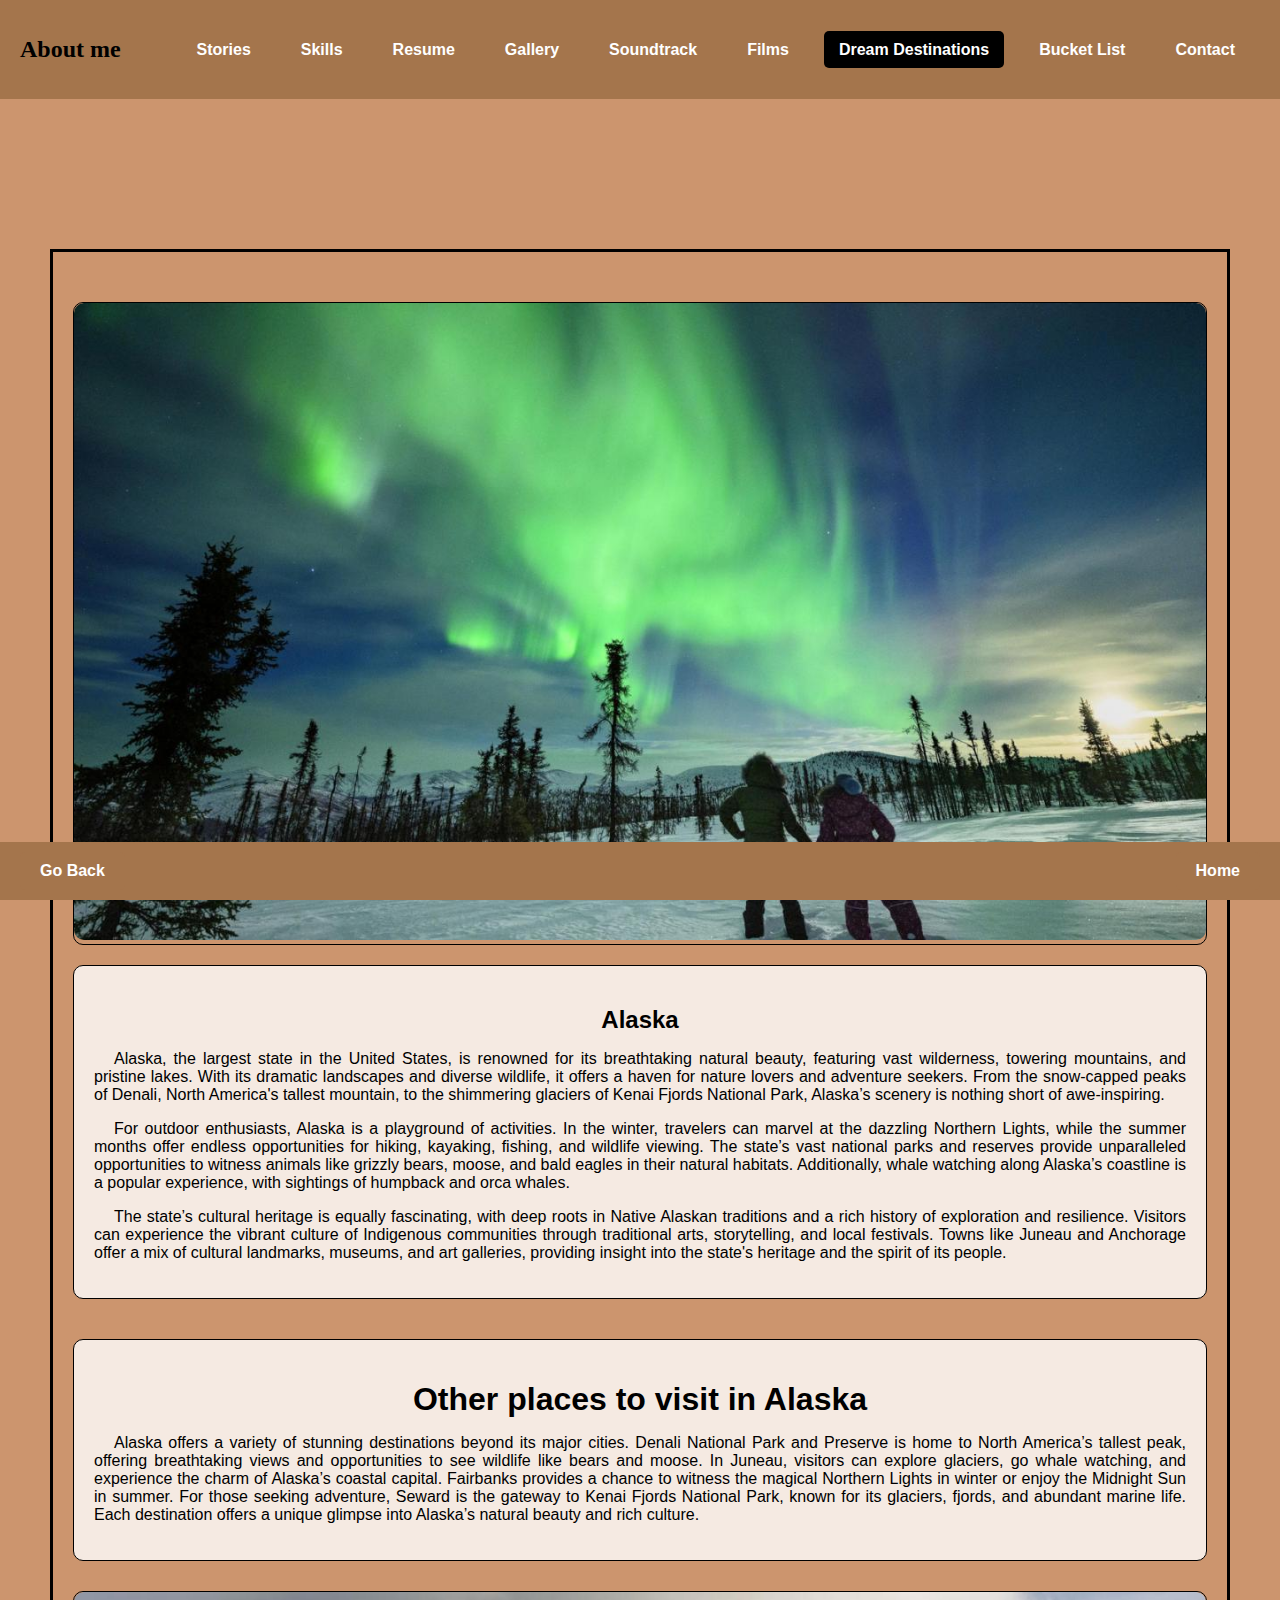
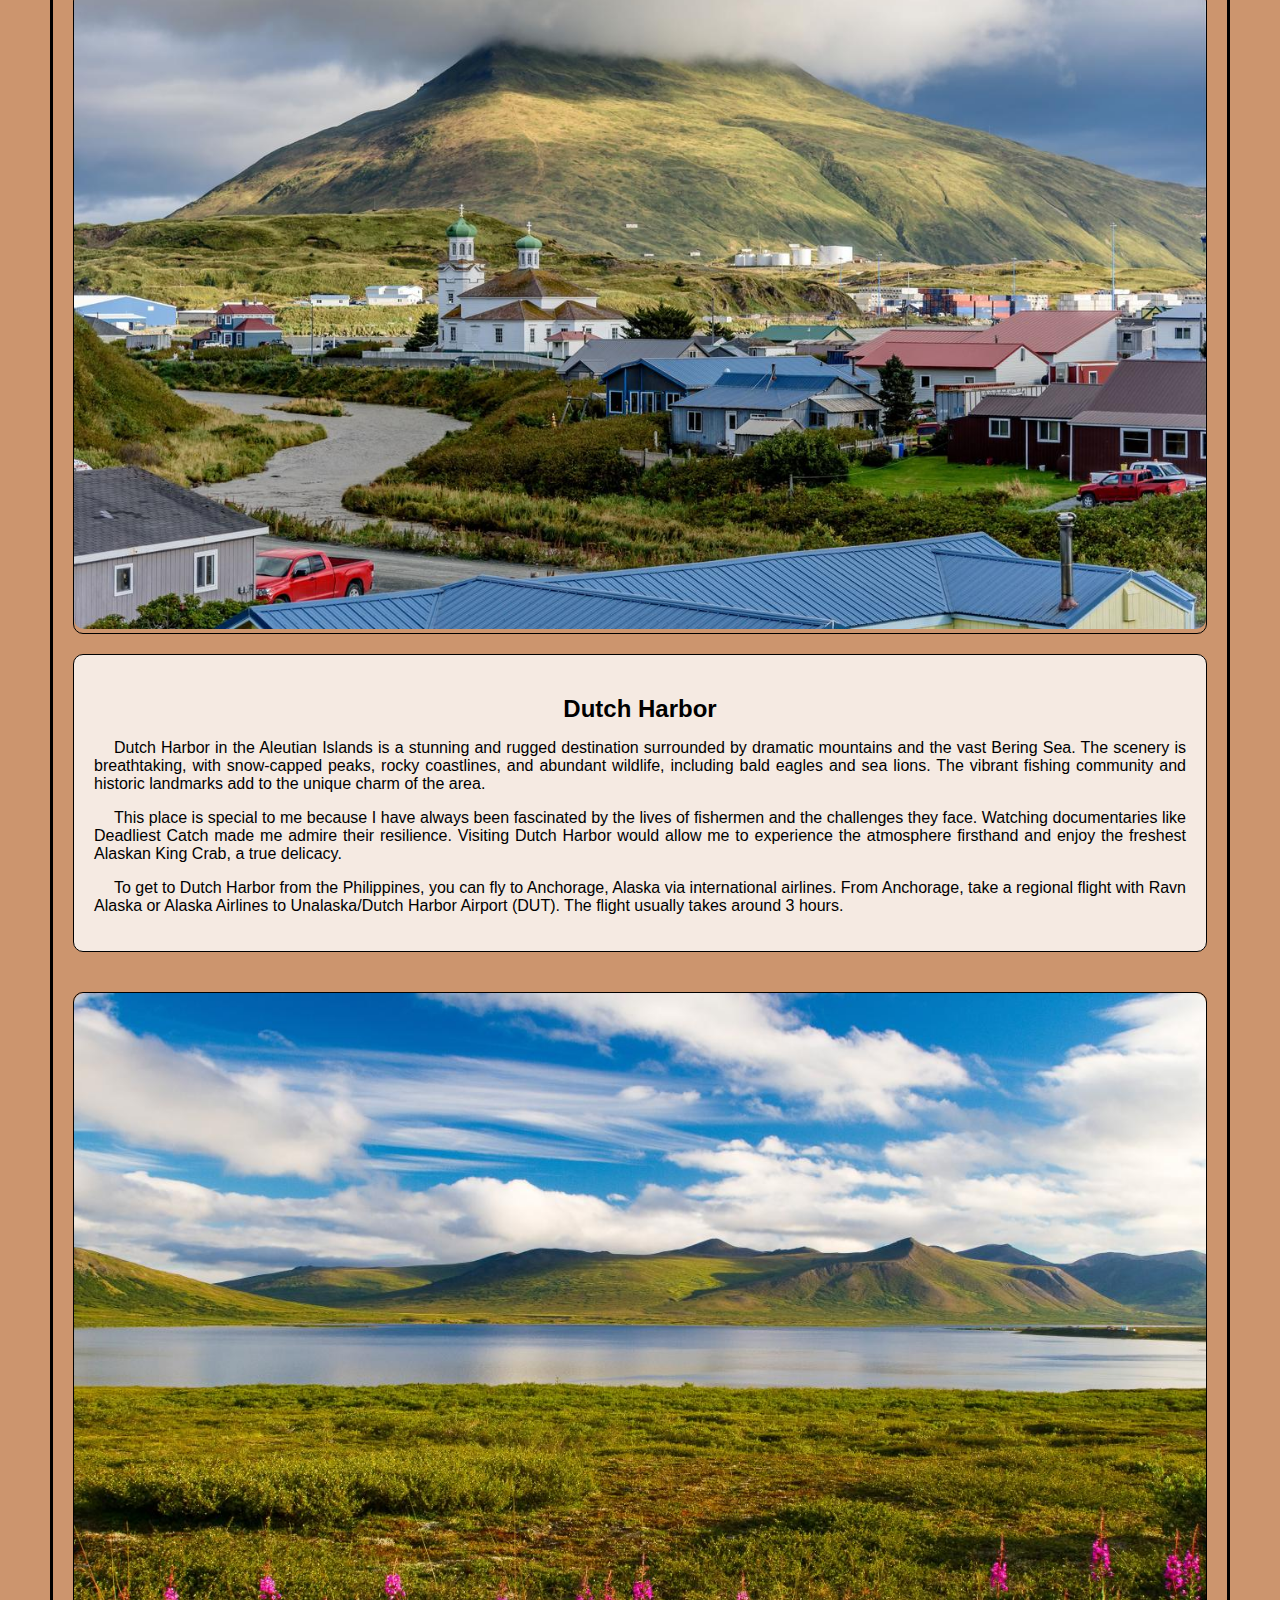
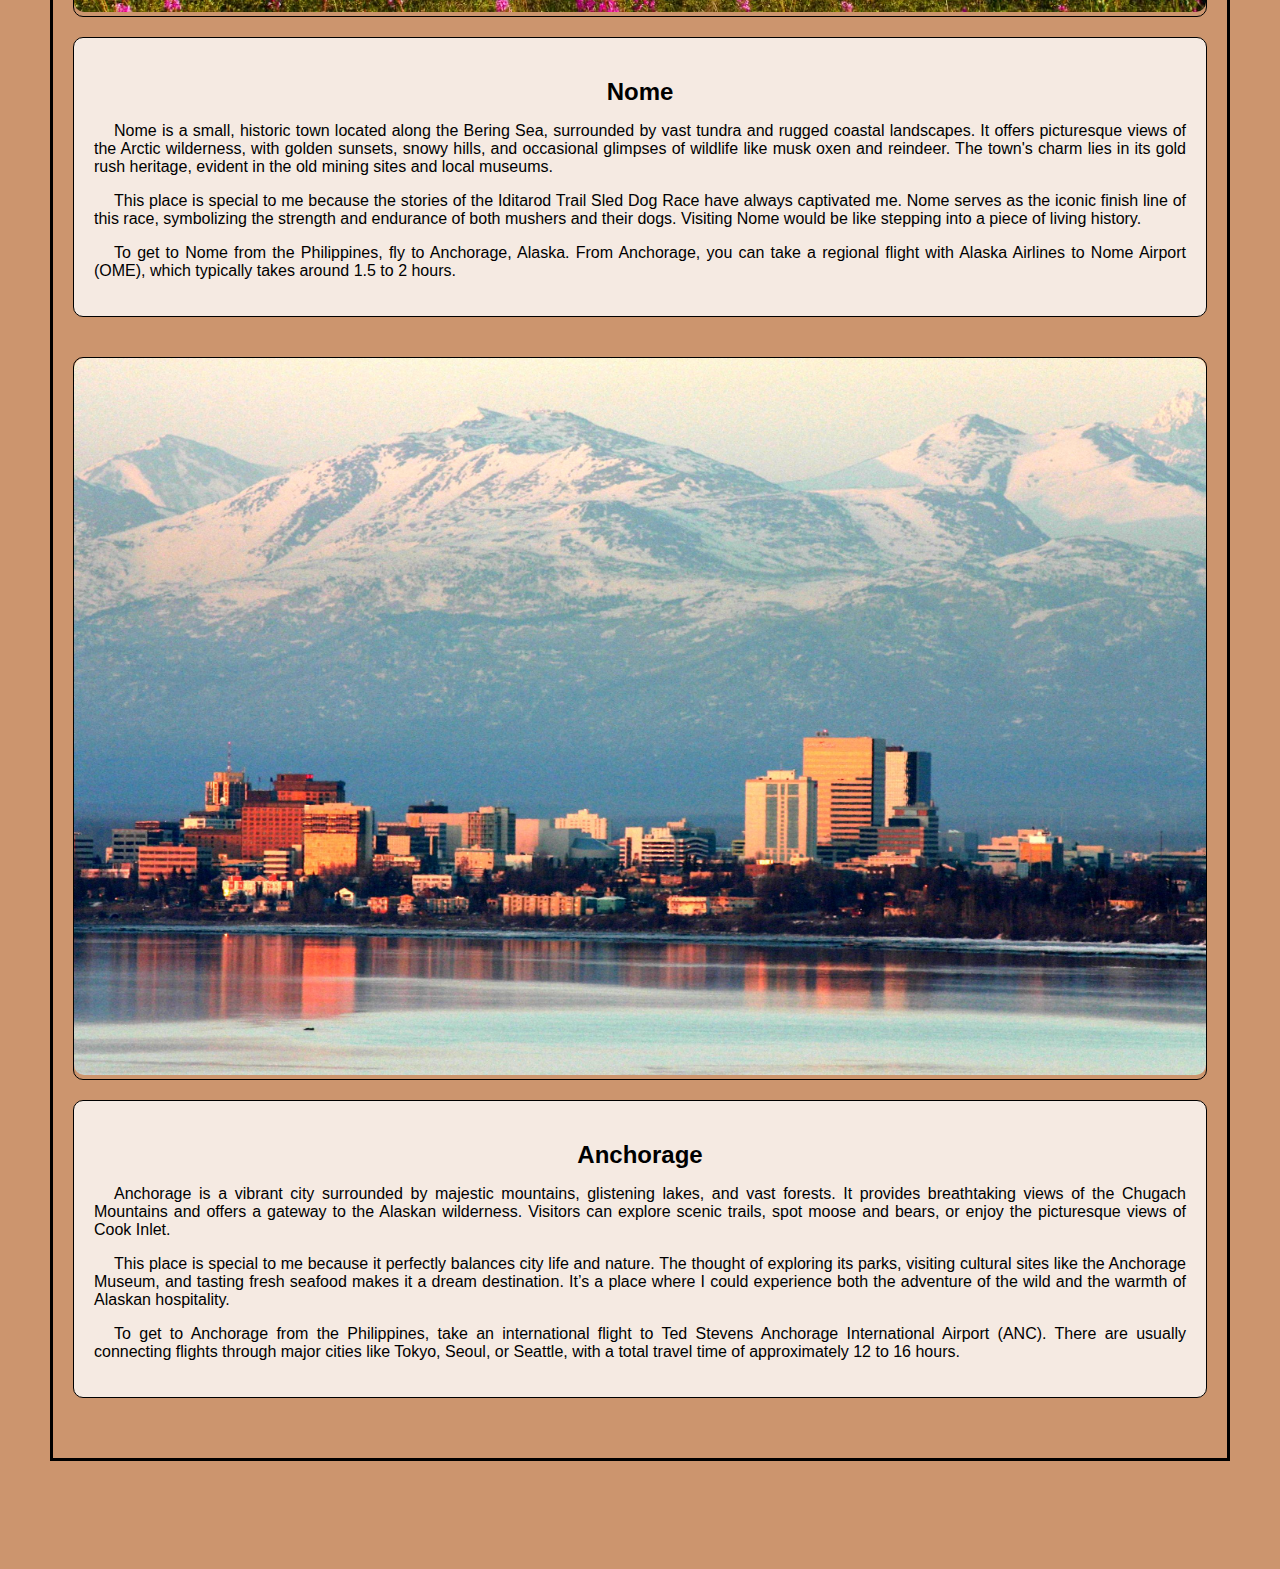
<file: Alaska.html>
<!DOCTYPE html>
<html lang="en">

<head>
    <meta charset="UTF-8">
    <meta name="viewport" content="width=device-width, initial-scale=1.0">
    <title>Alaska</title>
    <link rel="stylesheet" href="Destination.css">
</head>

<body>
    <header>
        <h1 class="logo">About me</h1>
        <nav>
            <ul>
                <li><a href="stories.html">Stories</a></li>
                <li><a href="skills.html">Skills</a></li>
                <li><a href="resume.html">Resume</a></li>
                <li><a href="gallery.html">Gallery</a></li>
                <li><a href="music.html">Soundtrack</a></li>
                <li><a href="films.html">Films</a></li>
                <li><a href="Mapping.html" class="active">Dream Destinations</a></li>
                <li><a href="bucket-list.html">Bucket List</a></li>
                <li><a href="contact.html">Contact</a></li>
            </ul>
        </nav>
    </header>

    <section class="main-content">
        <div class="container">
            <div align="center">
                <!-- Overview Section -->
                <div class="image-section">
                    <div class="image-container">
                        <a href="Image/Alaska.jpeg" target="winImage" title="Alaska"><img src="Image/Alaska.jpeg"
                                alt="Alaska Overview"></a>
                    </div>
                    <div class="text-content">
                        <h2>Alaska</h2>
                        <p>Alaska, the largest state in the United States, is renowned for its breathtaking natural beauty, featuring vast
                        wilderness, towering mountains, and pristine lakes. With its dramatic landscapes and diverse wildlife, it offers a haven
                        for nature lovers and adventure seekers. From the snow-capped peaks of Denali, North America's tallest mountain, to the
                        shimmering glaciers of Kenai Fjords National Park, Alaska’s scenery is nothing short of awe-inspiring.</p>

                        <p>For outdoor enthusiasts, Alaska is a playground of activities. In the winter, travelers can marvel at the dazzling
                        Northern Lights, while the summer months offer endless opportunities for hiking, kayaking, fishing, and wildlife
                        viewing. The state’s vast national parks and reserves provide unparalleled opportunities to witness animals like grizzly
                        bears, moose, and bald eagles in their natural habitats. Additionally, whale watching along Alaska’s coastline is a
                        popular experience, with sightings of humpback and orca whales.</p>

                        <p>The state’s cultural heritage is equally fascinating, with deep roots in Native Alaskan traditions and a rich history of
                        exploration and resilience. Visitors can experience the vibrant culture of Indigenous communities through traditional
                        arts, storytelling, and local festivals. Towns like Juneau and Anchorage offer a mix of cultural landmarks, museums, and
                        art galleries, providing insight into the state's heritage and the spirit of its people.</p>
                    </div>
                </div>

                <div class="other-places-section">
                    <h1>Other places to visit in Alaska</h1>
                    <p>Alaska offers a variety of stunning destinations beyond its major cities. Denali National Park and Preserve is home to
                    North America’s tallest peak, offering breathtaking views and opportunities to see wildlife like bears and moose. In
                    Juneau, visitors can explore glaciers, go whale watching, and experience the charm of Alaska’s coastal capital.
                    Fairbanks provides a chance to witness the magical Northern Lights in winter or enjoy the Midnight Sun in summer. For
                    those seeking adventure, Seward is the gateway to Kenai Fjords National Park, known for its glaciers, fjords, and
                    abundant marine life. Each destination offers a unique glimpse into Alaska’s natural beauty and rich culture.</p>
                </div>

                <!-- Image 1 Section -->
                <div class="image-section">
                    <div class="image-container">
                        <a href="Image/Dutch Harbor.jpg" target="winImage" title="Denali National Park"><img
                                src="Image/Dutch Harbor.jpg" alt="Denali National Park"></a>
                    </div>
                    <div class="text-content">
                        <h2>Dutch Harbor</h2>
                        <p>Dutch Harbor in the Aleutian Islands is a stunning and rugged destination surrounded by dramatic mountains and the vast
                        Bering Sea. The scenery is breathtaking, with snow-capped peaks, rocky coastlines, and abundant wildlife, including bald
                        eagles and sea lions. The vibrant fishing community and historic landmarks add to the unique charm of the area.</p>
                        <p>This place is special to me because I have always been fascinated by the lives of fishermen and the challenges they
                        face. Watching documentaries like Deadliest Catch made me admire their resilience. Visiting Dutch Harbor would allow me
                        to experience the atmosphere firsthand and enjoy the freshest Alaskan King Crab, a true delicacy.</p>
                        <p>To get to Dutch Harbor from the Philippines, you can fly to Anchorage, Alaska via international airlines. From
                        Anchorage, take a regional flight with Ravn Alaska or Alaska Airlines to Unalaska/Dutch Harbor Airport (DUT). The flight
                        usually takes around 3 hours.</p>
                    </div>
                </div>

                <!-- Image 2 Section -->
                <div class="image-section">
                    <div class="image-container">
                        <a href="Image/Nome.jpeg" target="winImage"
                            title="Kenai Fjords National Park"><img src="Image/Nome.jpeg"
                                alt="Kenai Fjords National Park"></a>
                    </div>
                    <div class="text-content">
                        <h2>Nome</h2>
                        <p>Nome is a small, historic town located along the Bering Sea, surrounded by vast tundra and rugged coastal landscapes. It
                        offers picturesque views of the Arctic wilderness, with golden sunsets, snowy hills, and occasional glimpses of wildlife
                        like musk oxen and reindeer. The town's charm lies in its gold rush heritage, evident in the old mining sites and local
                        museums.</p>
                        <p>This place is special to me because the stories of the Iditarod Trail Sled Dog Race have always captivated me. Nome
                        serves as the iconic finish line of this race, symbolizing the strength and endurance of both mushers and their dogs.
                        Visiting Nome would be like stepping into a piece of living history.</p>

                        <p>To get to Nome from the Philippines, fly to Anchorage, Alaska. From Anchorage, you can take a regional flight with
                        Alaska Airlines to Nome Airport (OME), which typically takes around 1.5 to 2 hours.</p>
                    </div>
                </div>

                <!-- Image 3 Section -->
                <div class="image-section">
                    <div class="image-container">
                        <a href="Image/Anchorage.jpg" target="winImage" title="Mendenhall Glacier"><img
                                src="Image/Anchorage.jpg" alt="Mendenhall Glacier"></a>
                    </div>
                    <div class="text-content">
                        <h2>Anchorage</h2>
                        <p>Anchorage is a vibrant city surrounded by majestic mountains, glistening lakes, and vast forests. It provides
                        breathtaking views of the Chugach Mountains and offers a gateway to the Alaskan wilderness. Visitors can explore scenic
                        trails, spot moose and bears, or enjoy the picturesque views of Cook Inlet.</p>
                        <p>This place is special to me because it perfectly balances city life and nature. The thought of exploring its parks,
                        visiting cultural sites like the Anchorage Museum, and tasting fresh seafood makes it a dream destination. It’s a place
                        where I could experience both the adventure of the wild and the warmth of Alaskan hospitality.</p>
                        <p>To get to Anchorage from the Philippines, take an international flight to Ted Stevens Anchorage International Airport
                        (ANC). There are usually connecting flights through major cities like Tokyo, Seoul, or Seattle, with a total travel time
                        of approximately 12 to 16 hours.</p>
                    </div>
                </div>

            </div>
        </div>
    </section>

    <footer>
        <div class="footer-content">
            <a href="Mapping.html" class="button left">Go Back</a>
            <a href="index.html" class="button right">Home</a>
        </div>
    </footer>
</body>

</html>
</file>
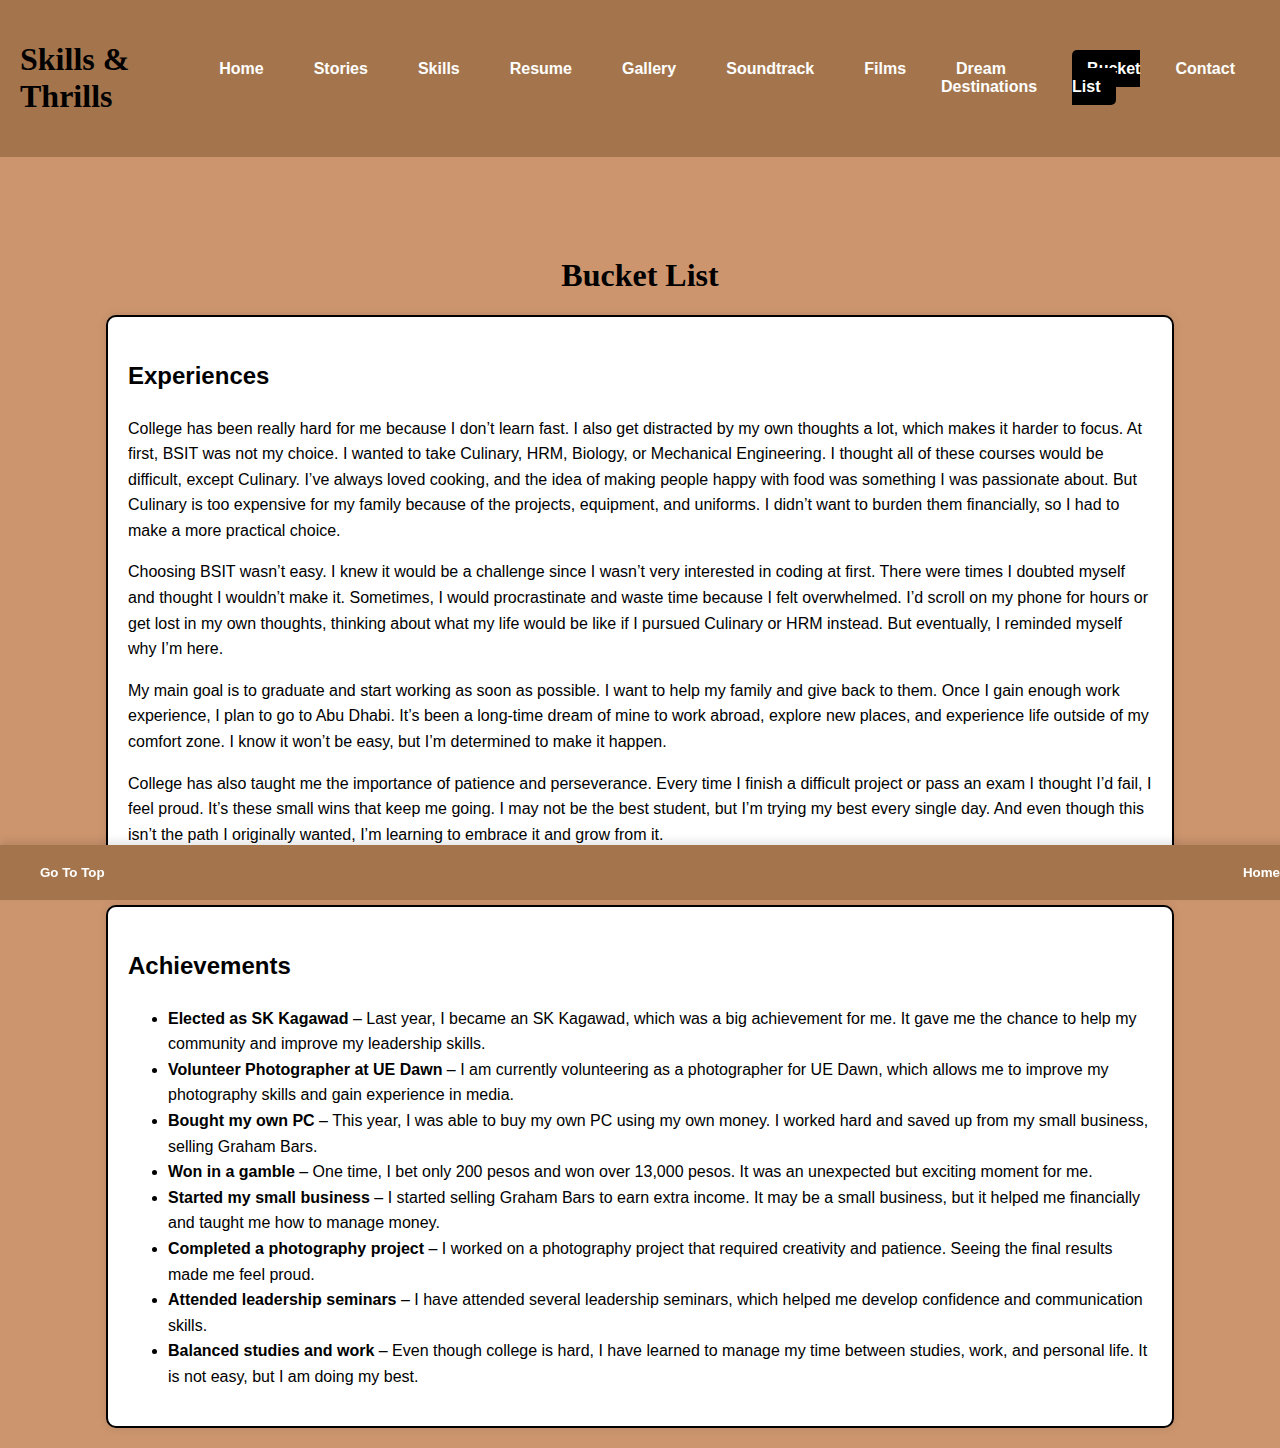
<file: bucket-list.html>
<!DOCTYPE html>
<html lang="en">
<head>
    <meta charset="UTF-8">
    <meta name="viewport" content="width=device-width, initial-scale=1.0">
    <title>Bucket List</title>
    <link rel="stylesheet" href="bucket-list.css">
</head>
<body>

    <header>
        <h1 class="logo">Skills & Thrills</h1>
        <nav>
            <ul>
                <li><a href="index.html">Home</a></li>
                <li><a href="stories.html">Stories</a></li>
                <li><a href="skills.html">Skills</a></li>
                <li><a href="resume.html">Resume</a></li>
                <li><a href="gallery.html">Gallery</a></li>
                <li><a href="music.html">Soundtrack</a></li>
                <li><a href="films.html">Films</a></li>
                <li><a href="Mapping.html">Dream Destinations</a></li>
                <li><a href="bucket-list.html" class="active">Bucket List</a></li>
                <li><a href="contact.html">Contact</a></li>
            </ul>
        </nav>
    </header>

    <section class="main-content">
        <h1 class="page-title">Bucket List</h1>
        <div class="content-box">
            <div class="description">
                <h2>Experiences</h2>
                <p>
                    College has been really hard for me because I don’t learn fast. I also get distracted by my own thoughts a lot, which
                    makes it harder to focus. At first, BSIT was not my choice. I wanted to take Culinary, HRM, Biology, or Mechanical
                    Engineering. I thought all of these courses would be difficult, except Culinary. I’ve always loved cooking, and the idea
                    of making people happy with food was something I was passionate about. But Culinary is too expensive for my family
                    because of the projects, equipment, and uniforms. I didn’t want to burden them financially, so I had to make a more
                    practical choice.
                </p>
                <p>
                    Choosing BSIT wasn’t easy. I knew it would be a challenge since I wasn’t very interested in coding at first. There were
                    times I doubted myself and thought I wouldn’t make it. Sometimes, I would procrastinate and waste time because I felt
                    overwhelmed. I’d scroll on my phone for hours or get lost in my own thoughts, thinking about what my life would be like
                    if I pursued Culinary or HRM instead. But eventually, I reminded myself why I’m here.
                </p>
                <p>My main goal is to graduate and start working as soon as possible. I want to help my family and give back to them. Once
                I gain enough work experience, I plan to go to Abu Dhabi. It’s been a long-time dream of mine to work abroad, explore
                new places, and experience life outside of my comfort zone. I know it won’t be easy, but I’m determined to make it
                happen.</p>
                <p>College has also taught me the importance of patience and perseverance. Every time I finish a difficult project or pass
                an exam I thought I’d fail, I feel proud. It’s these small wins that keep me going. I may not be the best student, but
                I’m trying my best every single day. And even though this isn’t the path I originally wanted, I’m learning to embrace it
                and grow from it.</p>
            </div>
        </div>

        <div class="content-box">
            <div class="description">
                <h2>Achievements</h2>
                <ul>
                    <li><strong>Elected as SK Kagawad</strong> – Last year, I became an SK Kagawad, which was a big achievement for me. It gave me the chance to help my community and improve my leadership skills.</li>
                    <li><strong>Volunteer Photographer at UE Dawn</strong> – I am currently volunteering as a photographer for UE Dawn, which allows me to improve my photography skills and gain experience in media.</li>
                    <li><strong>Bought my own PC</strong> – This year, I was able to buy my own PC using my own money. I worked hard and saved up from my small business, selling Graham Bars.</li>
                    <li><strong>Won in a gamble</strong> – One time, I bet only 200 pesos and won over 13,000 pesos. It was an unexpected but exciting moment for me.</li>
                    <li><strong>Started my small business</strong> – I started selling Graham Bars to earn extra income. It may be a small business, but it helped me financially and taught me how to manage money.</li>
                    <li><strong>Completed a photography project</strong> – I worked on a photography project that required creativity and patience. Seeing the final results made me feel proud.</li>
                    <li><strong>Attended leadership seminars</strong> – I have attended several leadership seminars, which helped me develop confidence and communication skills.</li>
                    <li><strong>Balanced studies and work</strong> – Even though college is hard, I have learned to manage my time between studies, work, and personal life. It is not easy, but I am doing my best.</li>
                </ul>
            </div>
        </div>
    </section>

    <footer>
        <button class="footer-btn" onclick="scrollToTop()">Go To Top</button>
        <button class="footer-btn home-btn" onclick="location.href='index.html'">Home</button>
    </footer>

    <script>
        function scrollToTop() {
            window.scrollTo({ top: 0, behavior: 'smooth' });
        }
    </script>

</body>
</html>
</file>
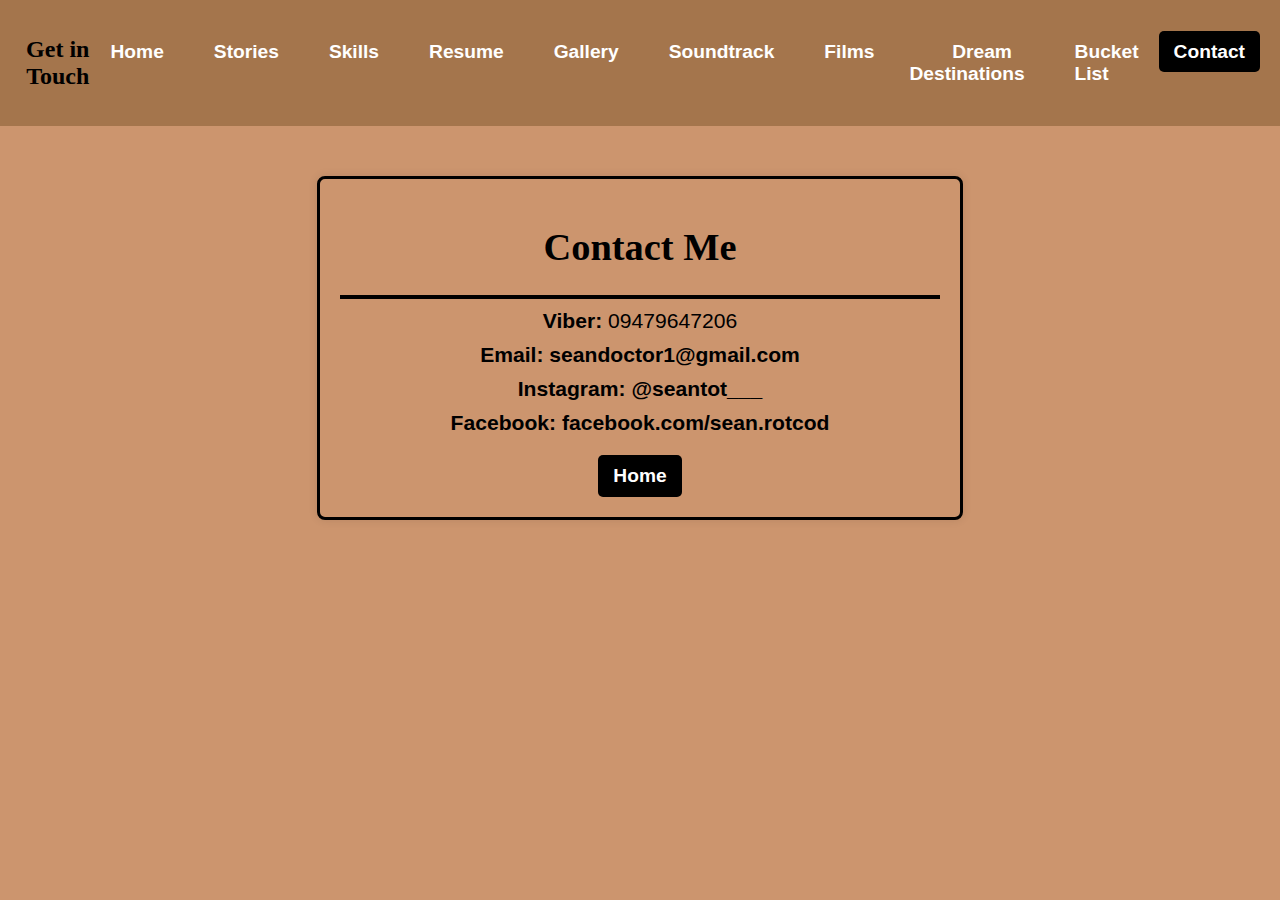
<file: contact.html>
<!DOCTYPE html>
<html lang="en">
<head>
    <meta charset="UTF-8">
    <meta name="viewport" content="width=device-width, initial-scale=1.0">
    <title>Contacts</title>
    <link rel="stylesheet" href="contact.css"> 
</head>

<body>
    <header>
        <h1 class="logo">Get in Touch</h1>
        <nav>
            <ul>
                <li><a href="index.html">Home</a></li>
                <li><a href="stories.html">Stories</a></li>
                <li><a href="skills.html">Skills</a></li>
                <li><a href="resume.html">Resume</a></li> 
                <li><a href="gallery.html">Gallery</a></li>
                <li><a href="music.html">Soundtrack</a></li>
                <li><a href="films.html">Films</a></li>
                <li><a href="Mapping.html">Dream Destinations</a></li>
                <li><a href="bucket-list.html">Bucket List</a></li>
                <li><a href="contact.html" class="active">Contact</a></li>
            </ul>
        </nav>
    </header>

    <div class="container">
        <h1>Contact Me</h1>
        <hr>

        <div class="contact-info">
            <p><strong>Viber:</strong> 09479647206</p>
            <p><strong>Email:</strong> <a href="mailto:seandoctor1@gmail.com">seandoctor1@gmail.com</a></p>
            <p><strong>Instagram:</strong> <a href="https://instagram.com/seantot___" target="_blank">@seantot___</a></p>
            <p><strong>Facebook:</strong> <a href="https://facebook.com/sean.rotcod" target="_blank">facebook.com/sean.rotcod</a></p>
        </div>

        <div class="buttons">
            <a href="index.html" class="btn">Home</a>
        </div>
    </div>

</body>
</html>
</file>
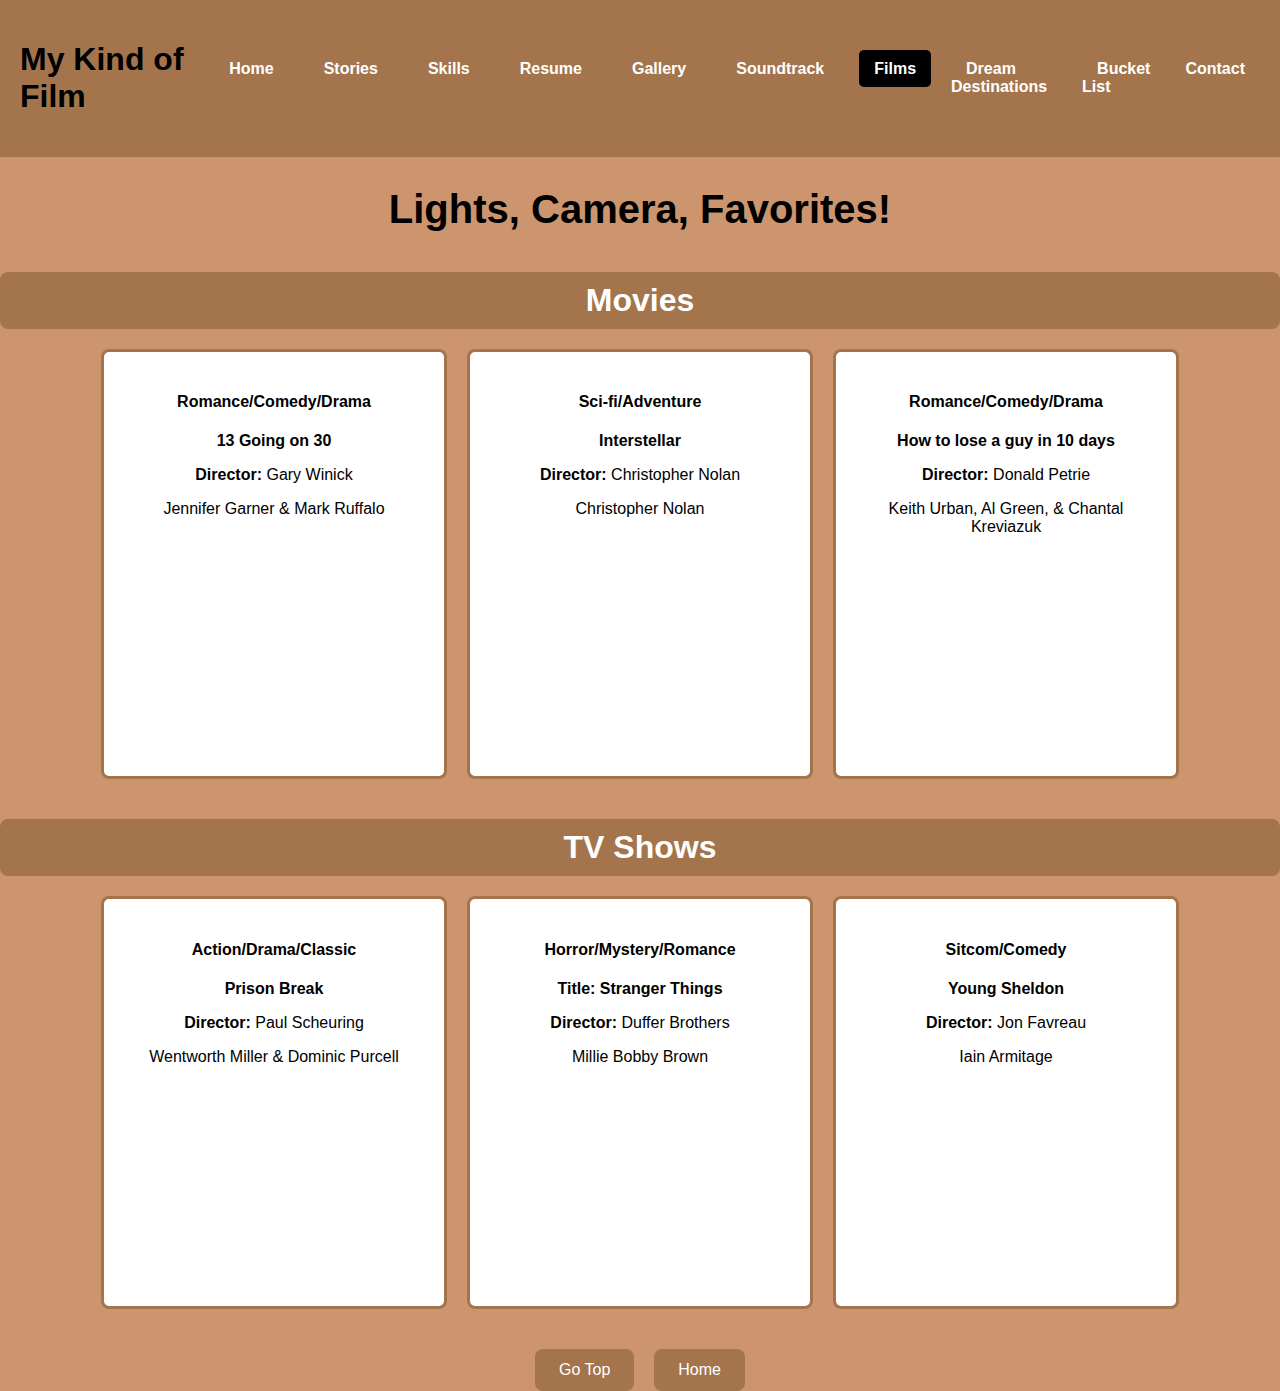
<file: films.html>
<!DOCTYPE html>
<html lang="en">
<head>
  <meta charset="UTF-8" />
  <meta name="viewport" content="width=device-width, initial-scale=1.0" />
  <title>My Kind of Film</title>
  <link rel="stylesheet" href="film.css" />
</head>
<body>
  <header>
    <h1 class="logo">My Kind of Film</h1>
    <nav>
      <ul>
        <li><a href="index.html">Home</a></li>
        <li><a href="stories.html">Stories</a></li>
        <li><a href="skills.html">Skills</a></li>
        <li><a href="resume.html">Resume</a></li>
        <li><a href="gallery.html">Gallery</a></li>
        <li><a href="music.html">Soundtrack</a></li>
        <li><a href="films.html" class="active">Films</a></li>
        <li><a href="Mapping.html">Dream Destinations</a></li>
        <li><a href="bucket-list.html">Bucket List</a></li>
        <li><a href="contact.html">Contact</a></li>
      </ul>
    </nav>
  </header>

  <h1 class="page-title">Lights, Camera, Favorites!</h1>

  <h3 class="section-title">Movies</h3>
  <section class="film-section">
    <div class="film-container">
      <h4>Romance/Comedy/Drama</h4>
      <strong>13 Going on 30</strong>
      <p><b>Director:</b> Gary Winick</p>
      <p>Jennifer Garner & Mark Ruffalo</p>
      <iframe width="100%" height="200" src="https://www.youtube.com/embed/_pmFp2W65Fs?si=CjPGx6BDsgwocLpu" frameborder="0"> </iframe>
    </div>

    <div class="film-container">
      <h4>Sci-fi/Adventure</h4>
      <strong>Interstellar</strong>
      <p><b>Director:</b> Christopher Nolan</p>
      <p>Christopher Nolan</p>
      <iframe width="100%" height="200" src="https://www.youtube.com/embed/Lm8p5rlrSkY" frameborder="0"> </iframe>
    </div>

    <div class="film-container">
      <h4>Romance/Comedy/Drama</h4>
      <strong>How to lose a guy in 10 days</strong>
      <p><b>Director:</b> Donald Petrie</p>
      <p> Keith Urban, Al Green, & Chantal Kreviazuk</p>
      <iframe width="100%" height="200" src="https://www.youtube.com/embed/2ZMGk_Ml1fc?si=ljCIU3_GHSn_xzx5" frameborder="0"> </iframe>
    </div>
  </section>

  <h3 class="section-title">TV Shows</h3>
  <section class="film-section">
    <div class="film-container">
      <h4>Action/Drama/Classic</h4>
      <strong> Prison Break</strong>
      <p><b>Director: </b>Paul Scheuring</p>
      <p> Wentworth Miller & Dominic Purcell</p>
      <iframe width="100%" height="200" src="https://www.youtube.com/embed/iABCLLOrzZA?si=TOU9ZVA6RFBwUdMu" frameborder="0"> </iframe>
    </div>

    <div class="film-container">
      <h4>Horror/Mystery/Romance</h4>
      <strong>Title: Stranger Things</strong>
      <p><b>Director:</b> Duffer Brothers</p>
      <p> Millie Bobby Brown </p>
      <iframe width="100%" height="200" src="https://www.youtube.com/embed/b9EkMc79ZSU?si=pgPGUxHSysDp-Ema" frameborder="0"> </iframe>
    </div>

    <div class="film-container">
      <h4>Sitcom/Comedy</h4>
      <strong>Young Sheldon</strong>
      <p><b>Director:</b> Jon Favreau</p>
      <p> Iain Armitage </p>
      <iframe width="100%" height="200" src="https://www.youtube.com/embed/jffVm6tNBDg?si=szeJikAod_vDvCM1" frameborder="0"> </iframe>
    </div>

  </section>

  <div class="button-container">
    <a href="#top" class="top-btn">Go Top</a>
    <a href="index.html" class="home-btn">Home</a>
  </div>
</body>
</html>
</file>
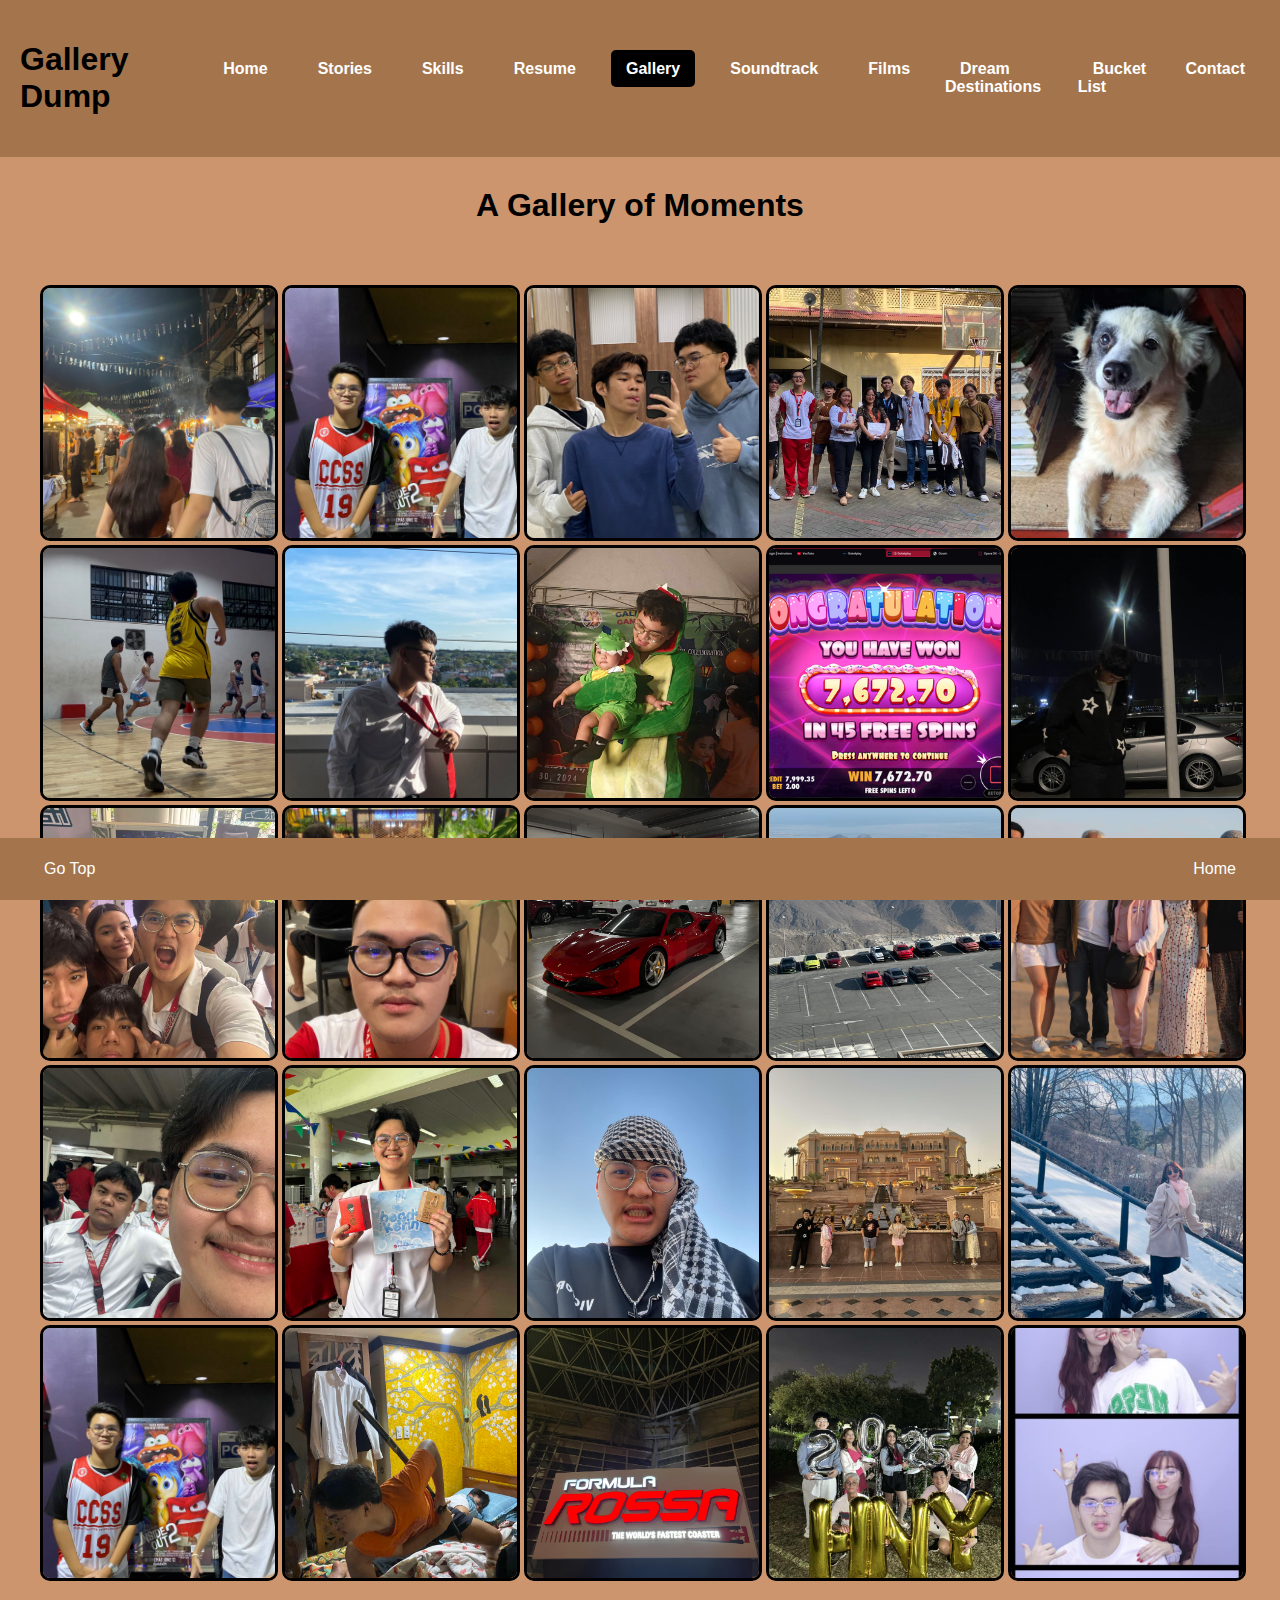
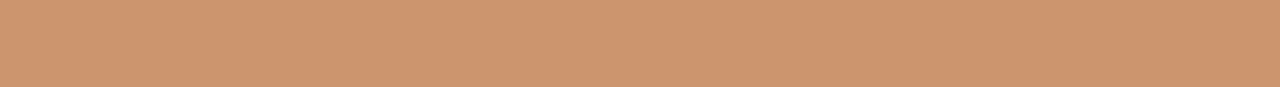
<file: gallery.html>
<!DOCTYPE html>
<html lang="en">
<head>
  <meta charset="UTF-8" />
  <meta name="viewport" content="width=device-width, initial-scale=1.0" />
  <title>Gallery Dump</title>
  <link rel="stylesheet" href="gallery.css" />
</head>
<body>
  <header class="sticky-header">
    <h1 class="logo">Gallery Dump</h1>
    <nav>
      <ul>
        <li><a href="index.html">Home</a></li>
        <li><a href="stories.html">Stories</a></li>
        <li><a href="skills.html">Skills</a></li>
        <li><a href="resume.html">Resume</a></li>
        <li><a href="gallery.html" class="active">Gallery</a></li>
        <li><a href="music.html">Soundtrack</a></li>
        <li><a href="films.html">Films</a></li>
        <li><a href="Mapping.html">Dream Destinations</a></li>
        <li><a href="bucket-list.html">Bucket List</a></li>
        <li><a href="contact.html">Contact</a></li>
      </ul>
    </nav>
  </header>

  <h1 class="gallery-title">A Gallery of Moments</h1>

  <section class="gallery">
    <div class="photo-row">
      <a href="Gallery/babydump1.jpg" target="winImage" title="Date with my girl"><img src="Gallery/babydump1.jpg" alt="Love"></a>
      <a href="Gallery/gallery1.jpg" target="winImage" title="Luis playing basketball"><img src="Gallery/gallery1.jpg" alt="Fun"></a>
      <a href="Gallery/gallery2.jpg" target="winImage" title="CCSS week dump"><img src="Gallery/gallery2.jpg" alt="Memories"></a>
      <a href="Gallery/gallery3.jpg" target="winImage" title="With Miguel Dela Cruz"><img src="Gallery/gallery3.jpg" alt="Fierce"></a>
      <a href="Gallery/gallery3.jpg" target="winImage" title="Inside Out 2"><img src="Gallery/gallery4.jpg" alt="Cinema"></a>
    </div>

    <div class="photo-row">
      <a href="Gallery/gallery4.jpg" target="winImage" title="OOTD"><img src="Gallery/gallery4.jpg" alt="Antipolo"></a>
      <a href="Gallery/gallery5.jpg" target="winImage" title="Eating with my friends"><img src="Gallery/gallery5.jpg" alt="Kalbo"></a>
      <a href="Gallery/gallery 6.jpg" target="winImage" title="Bought hironos from Kimberly"><img src="Gallery/gallery 6.jpg" alt="Happy Kid"></a>
      <a href="Gallery/gallery7.jpg" target="winImage" title="Demon Slayer coded"><img src="Gallery/gallery7.jpg" alt="Sleepover with JHS friends"></a>
      <a href="Gallery/gallery8.jpg" target="winImage" title="Mall with JHS friends"><img src="Gallery/gallery8.jpg" alt="That day was raining and it was cold"></a>
    </div>

    <div class="photo-row">
      <a href="Gallery/gallery9.jpg" target="winImage" title="Dinosaur"><img src="Gallery/gallery9.jpg" alt="Halloween"></a>
      <a href="Gallery/gallery10.jpg" target="winImage" title="A ferrari car in somewhere Dubai"><img src="Gallery/gallery10.jpg" alt="Dubai"></a>
      <a href="Gallery/gallery11.jpg" target="winImage" title="Dessert Safari in Abu Dhabi"><img src="Gallery/gallery11.jpg" alt="Abu Dhabi"></a>
      <a href="Gallery/gallery12.jpg" target="winImage" title="Formula Rossa, the fastest roller coaster in the whole world"><img src="Gallery/gallery12.jpg" alt="Scary yet exciting"></a>
      <a href="Gallery/gallery13.jpg" target="winImage" title="Somewhere in Dubai"><img src="Gallery/gallery13.jpg" alt="OOTD"></a>
    </div>

    <div class="photo-row">
      <a href="Gallery/landscape1.jpg" target="winImage" title="Reunion with my JHS Teachers"><img src="Gallery/landscape1.jpg" alt="Memorable"></a>
      <a href="Gallery/landscape2.png" target="winImage" title="I won by betting 200 pesos only"><img src="Gallery/landscape2.png" alt="Best day"></a>
      <a href="Gallery/budai.jpg" target="winImage" title="Sports car group"><img src="Gallery/budai.jpg" alt="Drifting"></a>
      <a href="Gallery/us.jpg" target="winImage" title="The Old Palace in Abu Dhabi"><img src="Gallery/us.jpg" alt="Rolls Royce"></a>
      <a href="Gallery/fam.jpg" target="winImage" title="New year celebration with family in Abu Dhabi"><img src="Gallery/fam.jpg" alt="I miss my ate"></a>
    </div>

    <div class="photo-row">
      <a href="Gallery/dog.jpg" target="winImage" title="My Doggy and her name is Pikai"><img src="Gallery/dog.jpg" alt="Pikai"></a>
      <a href="Gallery/me.jpg" target="winImage" title="Near in the Old Palace"><img src="Gallery/me.jpg" alt="Black"></a>
      <a href="Gallery/landscape3.jpg" target="winImage" title="Desert Safari with family"><img src="Gallery/landscape3.jpg" alt="Cold sands"></a>
      <a href="Gallery/landscape4.jpg" target="winImage" title="My girl somewhere in Japan"><img src="Gallery/landscape4.jpg" alt="I miss her"></a>
      <a href="Gallery/landscape5.jpg" target="winImage" title="A date with my girl"><img src="Gallery/landscape5.jpg" alt="Love"></a>
    </div>
  </section>

  <footer class="sticky-footer">
    <div class="footer-buttons">
      <a href="#top" class="go-top">Go Top</a>
      <a href="index.html" class="home-btn">Home</a>
    </div>
  </footer>
  
</body>
</html>
</file>
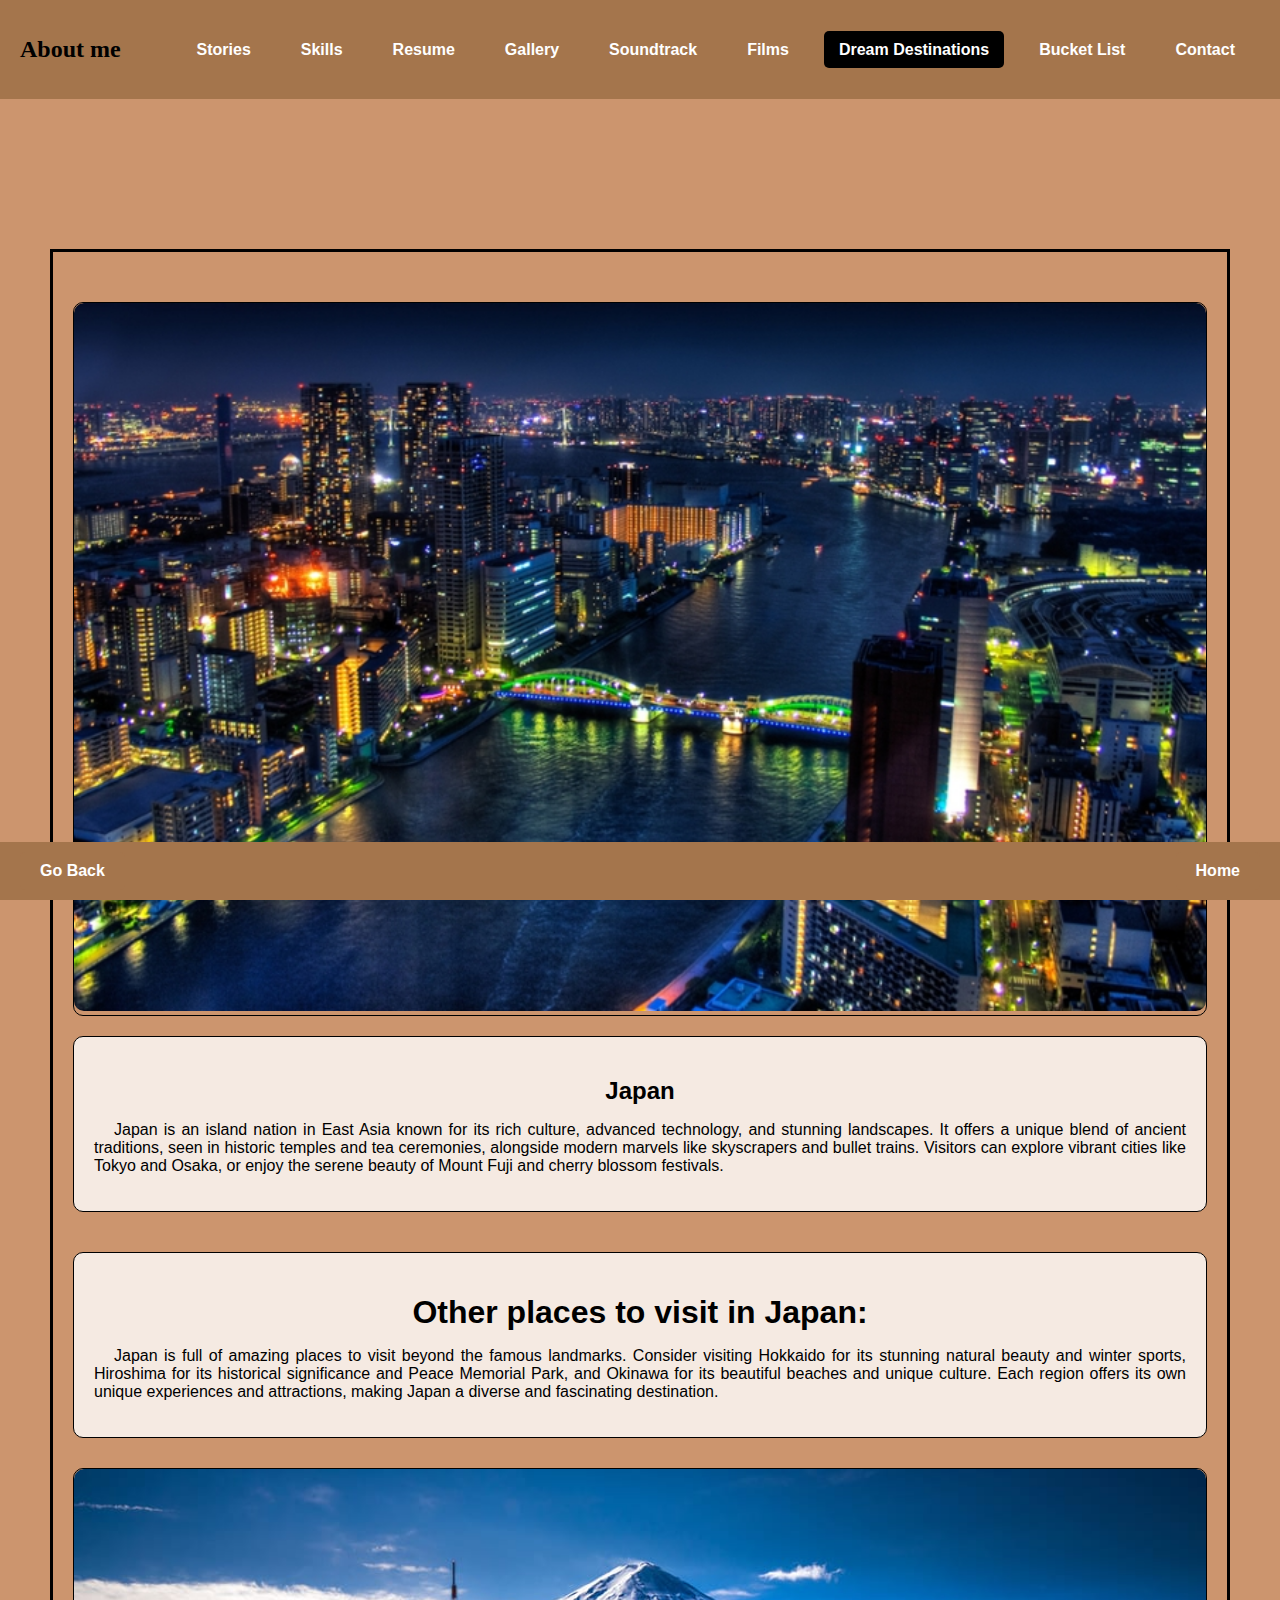
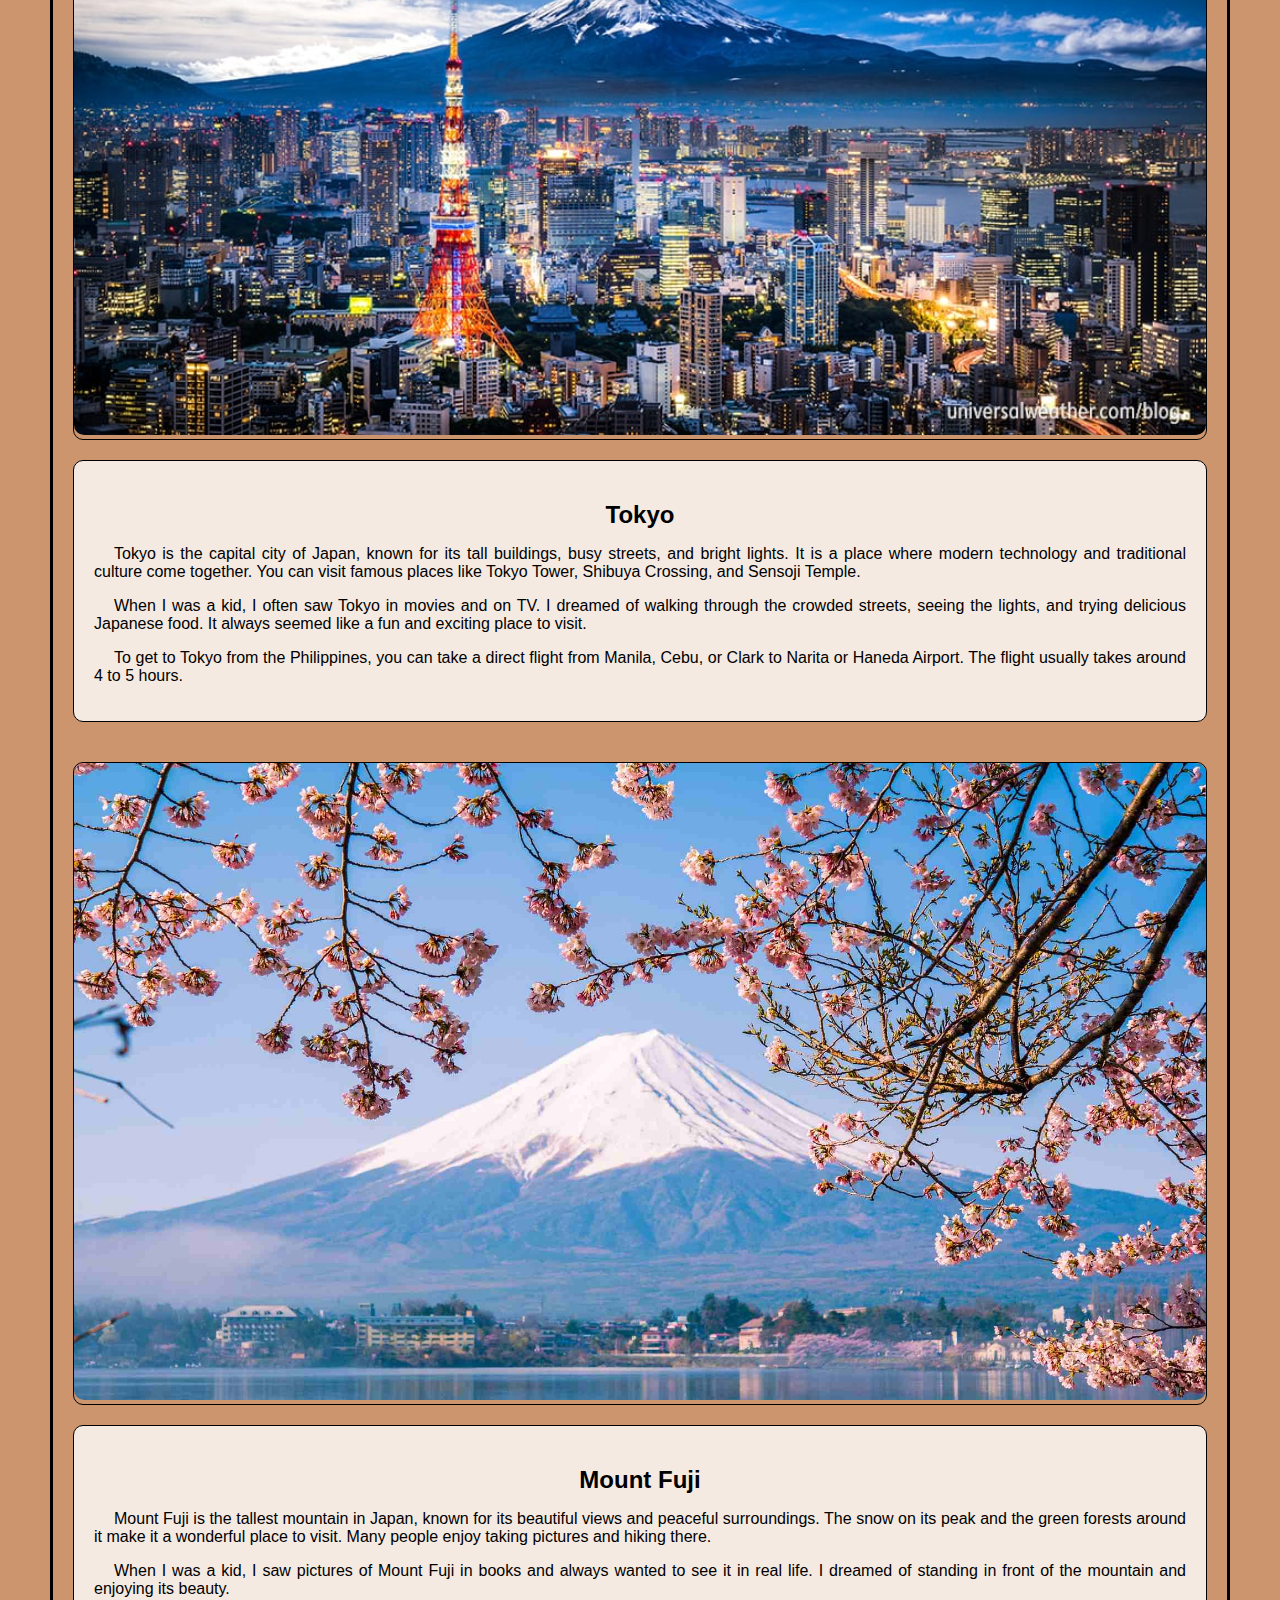
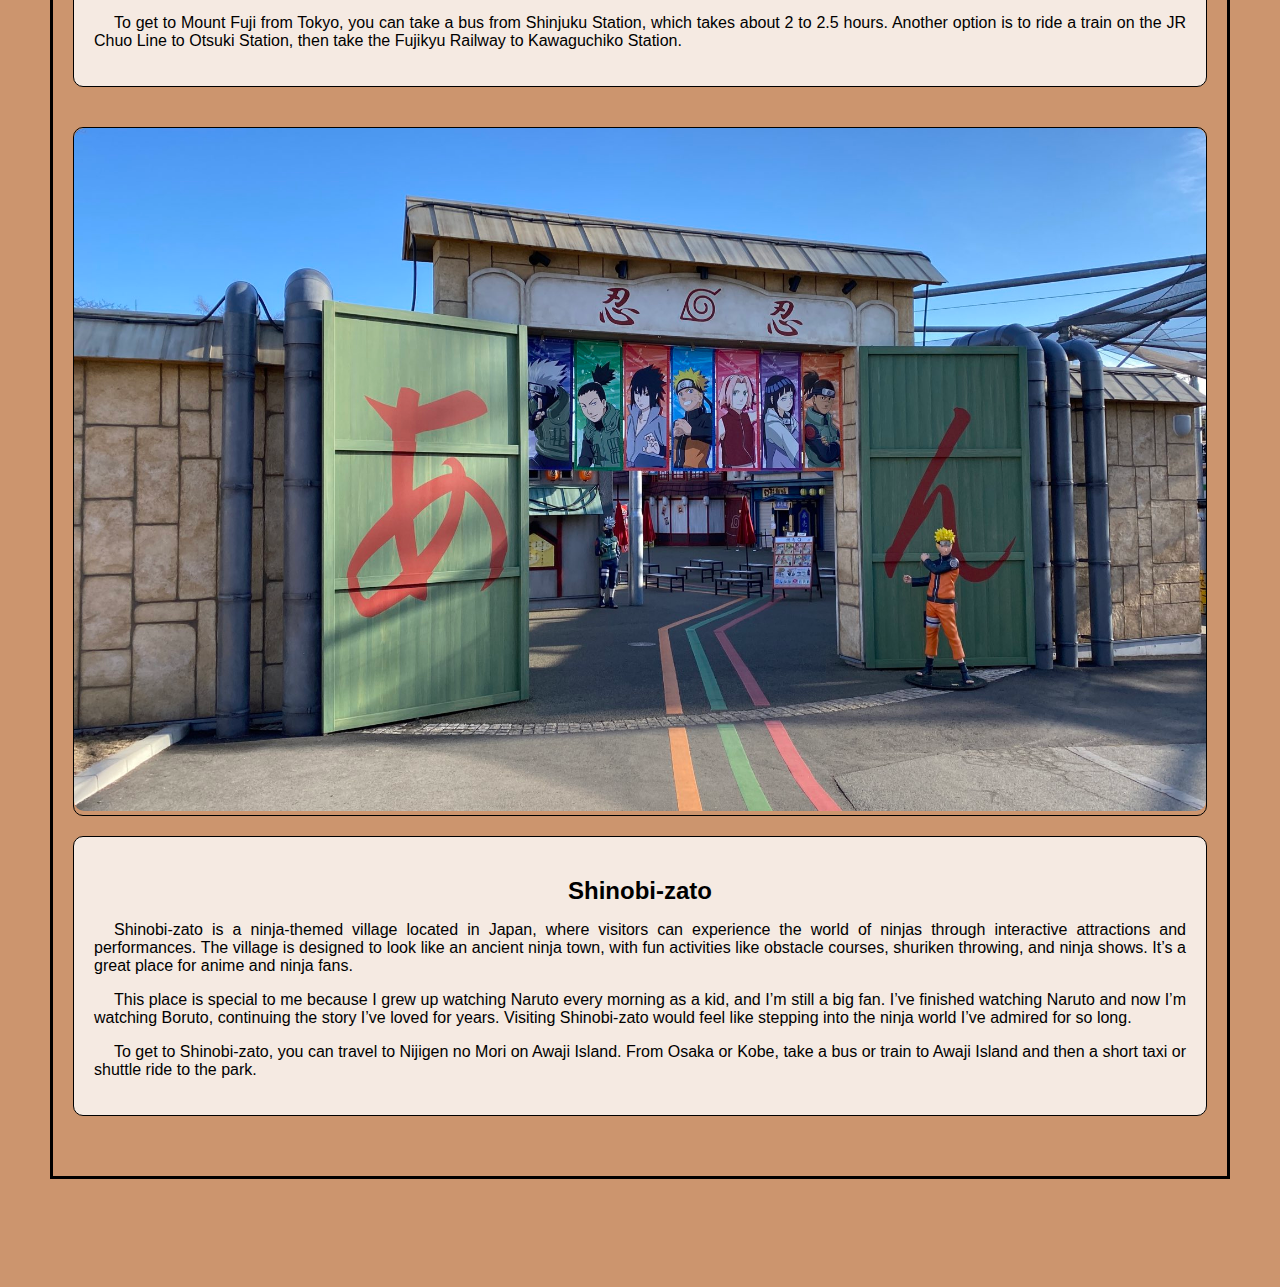
<file: Japan.html>
<!DOCTYPE html>
<html lang="en">

<head>
    <meta charset="UTF-8">
    <meta name="viewport" content="width=device-width, initial-scale=1.0">
    <title>Japan</title>
    <link rel="stylesheet" href="Destination.css">
</head>

<body>
    <header>
        <h1 class="logo">About me</h1>
        <nav>
            <ul>
                <li><a href="stories.html">Stories</a></li>
                <li><a href="skills.html">Skills</a></li>
                <li><a href="resume.html">Resume</a></li>
                <li><a href="gallery.html">Gallery</a></li>
                <li><a href="music.html">Soundtrack</a></li>
                <li><a href="films.html">Films</a></li>
                <li><a href="Mapping.html" class="active">Dream Destinations</a></li>
                <li><a href="bucket-list.html">Bucket List</a></li>
                <li><a href="contact.html">Contact</a></li>
            </ul>
        </nav>
    </header>

    <section class="main-content">
        <div class="container">
            <div align="center">
                <!-- Overview Section -->
                <div class="image-section">
                    <div class="image-container">
                        <a href="Image/Japan.jpg" target="winImage" title="Japan"><img src="Image/Japan.jpg"
                                alt="Japan Overview"></a>
                    </div>
                    <div class="text-content">
                        <h2>Japan</h2>
                        <p>Japan is an island nation in East Asia known for its rich culture, advanced technology, and
                            stunning landscapes. It offers a unique blend of ancient traditions, seen in historic
                            temples and tea ceremonies, alongside modern marvels like skyscrapers and bullet trains.
                            Visitors can explore vibrant cities like Tokyo and Osaka, or enjoy the serene beauty of
                            Mount Fuji and cherry blossom festivals.</p>
                    </div>
                </div>

                <div class="other-places-section">
                    <h1>Other places to visit in Japan:</h1>
                    <p>Japan is full of amazing places to visit beyond the famous landmarks. Consider visiting Hokkaido
                        for its stunning natural beauty and winter sports, Hiroshima for its historical significance and
                        Peace Memorial Park, and Okinawa for its beautiful beaches and unique culture. Each region
                        offers its own unique experiences and attractions, making Japan a diverse and fascinating
                        destination.</p>
                </div>

                <!-- Image 1 Section -->
                <div class="image-section">
                    <div class="image-container">
                        <a href="Image/tokyo.jpg" target="winImage" title="Tokyo"><img src="Image/tokyo.jpg"
                                alt="Tokyo"></a>
                    </div>
                    <div class="text-content">
                        <h2>Tokyo</h2>
                        <p>Tokyo is the capital city of Japan, known for its tall
                            buildings, busy streets, and bright lights. It is a place where modern technology and
                            traditional culture come together. You can visit famous places like Tokyo Tower, Shibuya
                            Crossing, and Sensoji Temple.</p>
                        <p> When I was a kid, I often saw Tokyo in movies
                            and on TV. I dreamed of walking through the crowded streets, seeing the lights, and trying
                            delicious Japanese food. It always seemed like a fun and exciting place to visit.</p>
                        <p>To get to Tokyo from the Philippines, you can take a direct flight from
                            Manila, Cebu, or Clark to Narita or Haneda Airport. The flight usually takes around 4 to 5
                            hours.</p>

                    </div>
                </div>

                <!-- Image 2 Section -->
                <div class="image-section">
                    <div class="image-container">
                        <a href="Image/mount-fuji.jpg" target="winImage" title="Mount Fuji"><img
                                src="Image/mount-fuji.jpg" alt="Mount Fuji"></a>
                    </div>
                    <div class="text-content">
                        <h2>Mount Fuji</h2>
                        <p>Mount Fuji is the tallest mountain in Japan, known for
                            its beautiful views and peaceful surroundings. The snow on its peak and the green forests
                            around it make it a wonderful place to visit. Many people enjoy taking pictures and hiking
                            there.</p>
                        <p>When I was a kid, I saw pictures of Mount
                            Fuji in books and always wanted to see it in real life. I dreamed of standing in front of
                            the mountain and enjoying its beauty.</p>
                        <p>To get to Mount Fuji from Tokyo, you can take a bus from Shinjuku Station,
                            which takes about 2 to 2.5 hours. Another option is to ride a train on the JR Chuo Line to
                            Otsuki Station, then take the Fujikyu Railway to Kawaguchiko Station.</p>

                    </div>
                </div>

                <!-- Image 3 Section -->
                <div class="image-section">
                    <div class="image-container">
                        <a href="Image/Naruto.jpg" target="winImage" title="Shinobi-zato"><img src="Image/Naruto.jpg"
                                alt="Shinobi-zato"></a>
                    </div>
                    <div class="text-content">
                        <h2>Shinobi-zato</h2>
                        <p>Shinobi-zato is a ninja-themed village located in Japan,
                            where visitors can experience the world of ninjas through interactive attractions and
                            performances. The village is designed to look like an ancient ninja town, with fun
                            activities like obstacle courses, shuriken throwing, and ninja shows. It’s a great place for
                            anime and ninja fans.</p>
                        <p>This place is special to me because I grew up
                            watching Naruto every morning as a kid, and I’m still a big fan. I’ve finished watching
                            Naruto and now I’m watching Boruto, continuing the story I’ve loved for years. Visiting
                            Shinobi-zato would feel like stepping into the ninja world I’ve admired for so long.</p>
                        <p>To get to Shinobi-zato, you can travel to Nijigen no Mori on Awaji Island.
                            From Osaka or Kobe, take a bus or train to Awaji Island and then a short taxi or shuttle
                            ride to the park.</p>
                    </div>
                </div>

            </div>
        </div>
    </section>

    <footer>
        <div class="footer-content">
            <a href="Mapping.html" class="button left">Go Back</a>
            <a href="index.html" class="button right">Home</a>
        </div>
    </footer>
</body>

</html>
</file>
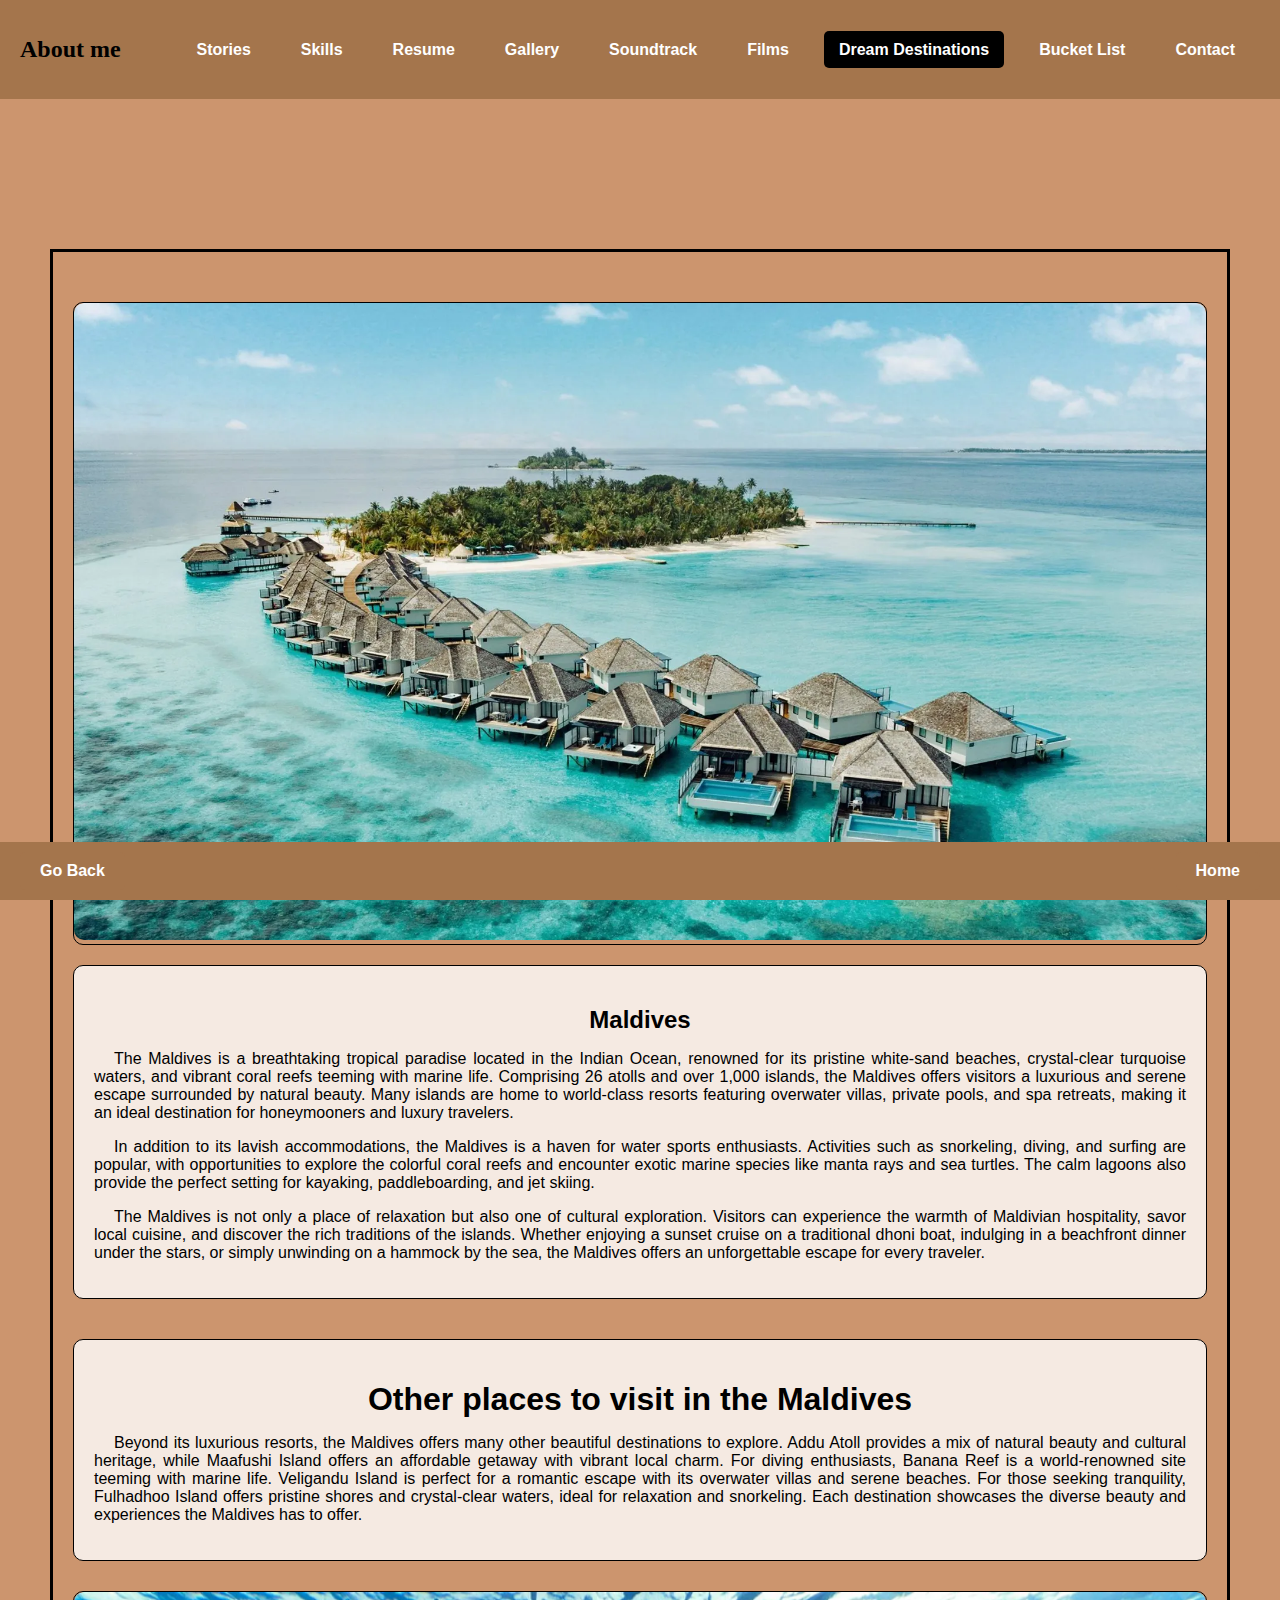
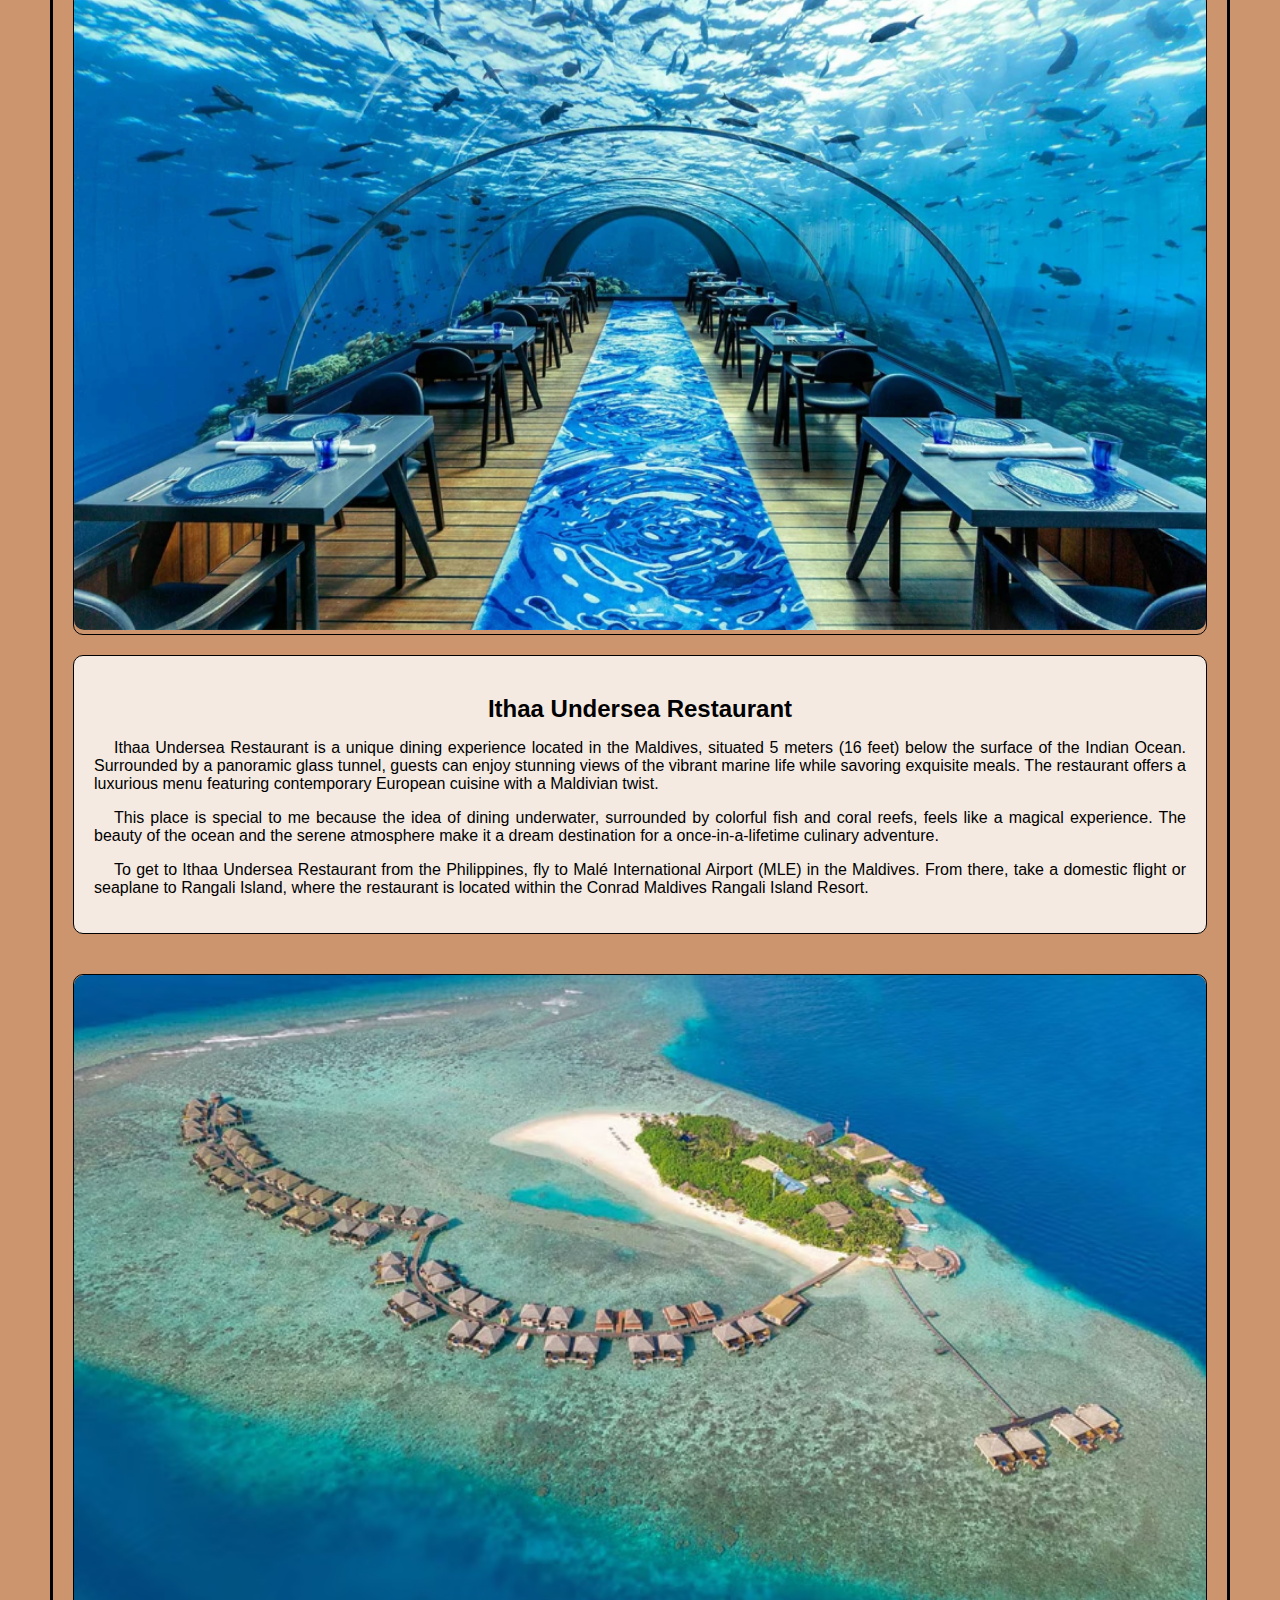
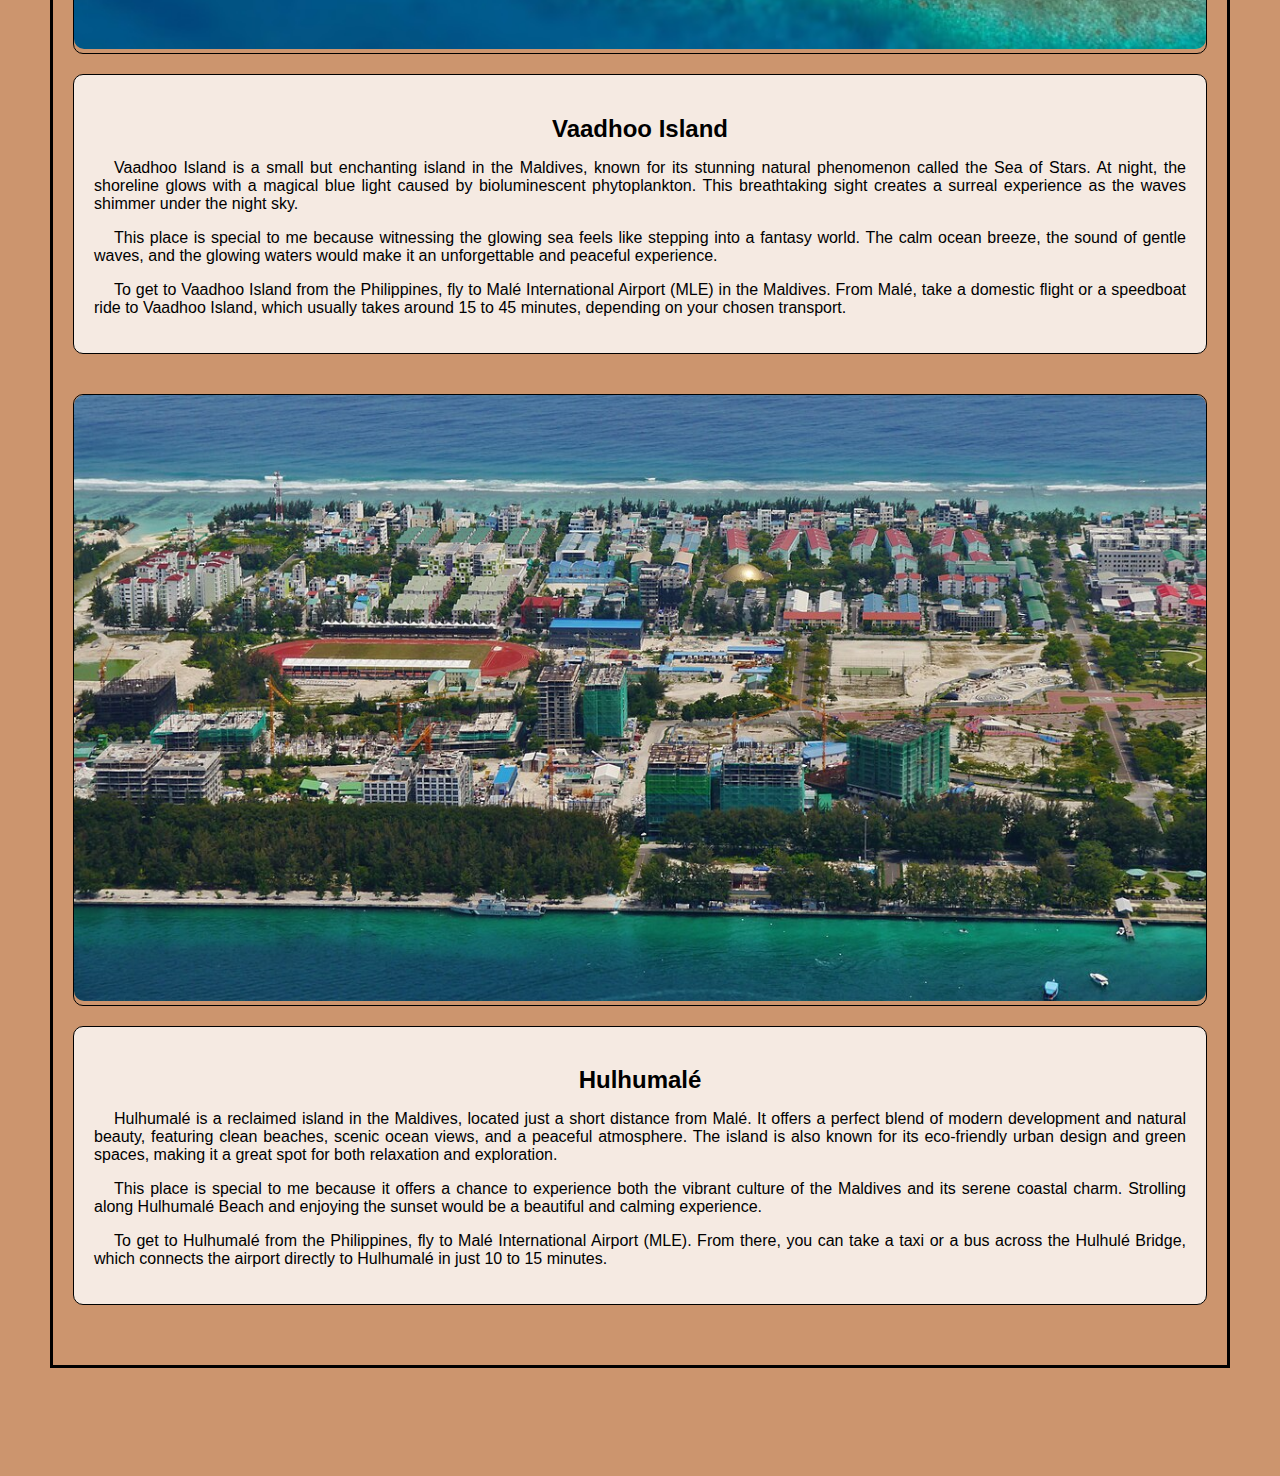
<file: Maldives.html>
<!DOCTYPE html>
<html lang="en">

<head>
    <meta charset="UTF-8">
    <meta name="viewport" content="width=device-width, initial-scale=1.0">
    <title>Maldives</title>
    <link rel="stylesheet" href="Destination.css">
</head>

<body>
    <header>
        <h1 class="logo">About me</h1>
        <nav>
            <ul>
                <li><a href="stories.html">Stories</a></li>
                <li><a href="skills.html">Skills</a></li>
                <li><a href="resume.html">Resume</a></li>
                <li><a href="gallery.html">Gallery</a></li>
                <li><a href="music.html">Soundtrack</a></li>
                <li><a href="films.html">Films</a></li>
                <li><a href="Mapping.html" class="active">Dream Destinations</a></li>
                <li><a href="bucket-list.html">Bucket List</a></li>
                <li><a href="contact.html">Contact</a></li>
            </ul>
        </nav>
    </header>

    <section class="main-content">
        <div class="container">
            <div align="center">
                <!-- Overview Section -->
                <div class="image-section">
                    <div class="image-container">
                        <a href="Image/Maldives.webp" target="winImage" title="Maldives"><img src="Image/Maldives.webp"
                                alt="Maldives Overview"></a>
                    </div>
                    <div class="text-content">
                        <h2>Maldives</h2>
                        <p>The Maldives is a breathtaking tropical paradise located in the Indian Ocean, renowned for its pristine white-sand
                        beaches, crystal-clear turquoise waters, and vibrant coral reefs teeming with marine life. Comprising 26 atolls and over
                        1,000 islands, the Maldives offers visitors a luxurious and serene escape surrounded by natural beauty. Many islands are
                        home to world-class resorts featuring overwater villas, private pools, and spa retreats, making it an ideal destination
                        for honeymooners and luxury travelers.</p>

                        <p> In addition to its lavish accommodations, the Maldives is a haven for water sports enthusiasts. Activities such as
                        snorkeling, diving, and surfing are popular, with opportunities to explore the colorful coral reefs and encounter exotic
                        marine species like manta rays and sea turtles. The calm lagoons also provide the perfect setting for kayaking,
                        paddleboarding, and jet skiing.</p>
                        
                        <p>The Maldives is not only a place of relaxation but also one of cultural exploration. Visitors can experience the warmth
                        of Maldivian hospitality, savor local cuisine, and discover the rich traditions of the islands. Whether enjoying a
                        sunset cruise on a traditional dhoni boat, indulging in a beachfront dinner under the stars, or simply unwinding on a
                        hammock by the sea, the Maldives offers an unforgettable escape for every traveler.</p>
                    </div>
                </div>

                <div class="other-places-section">
                    <h1>Other places to visit in the Maldives</h1>
                    <p>
                        Beyond its luxurious resorts, the Maldives offers many other beautiful destinations to explore. Addu Atoll provides a
                        mix of natural beauty and cultural heritage, while Maafushi Island offers an affordable getaway with vibrant local
                        charm. For diving enthusiasts, Banana Reef is a world-renowned site teeming with marine life. Veligandu Island is
                        perfect for a romantic escape with its overwater villas and serene beaches. For those seeking tranquility, Fulhadhoo
                        Island offers pristine shores and crystal-clear waters, ideal for relaxation and snorkeling. Each destination showcases
                        the diverse beauty and experiences the Maldives has to offer.
                    </p>

                    </p>
                </div>

                <!-- Image 1 Section -->
                <div class="image-section">
                    <div class="image-container">
                        <a href="Image/Ithaa Undersea Restaurant.png" target="winImage"
                            title="Ithaa Undersea Restaurant"><img src="Image/Ithaa Undersea Restaurant.png"
                                alt="Ithaa Undersea Restaurant"></a>
                    </div>
                    <div class="text-content">
                        <h2>Ithaa Undersea Restaurant</h2>
                        <p>Ithaa Undersea Restaurant is a unique dining experience located in the Maldives, situated 5 meters (16 feet) below the
                        surface of the Indian Ocean. Surrounded by a panoramic glass tunnel, guests can enjoy stunning views of the vibrant
                        marine life while savoring exquisite meals. The restaurant offers a luxurious menu featuring contemporary European
                        cuisine with a Maldivian twist.</p>

                        <p> This place is special to me because the idea of dining underwater, surrounded by colorful fish and coral reefs, feels
                        like a magical experience. The beauty of the ocean and the serene atmosphere make it a dream destination for a
                        once-in-a-lifetime culinary adventure.</p>

                        <p>To get to Ithaa Undersea Restaurant from the Philippines, fly to Malé International Airport (MLE) in the Maldives. From
                        there, take a domestic flight or seaplane to Rangali Island, where the restaurant is located within the Conrad Maldives
                        Rangali Island Resort.</p>
                    </div>
                </div>

                <!-- Image 2 Section -->
                <div class="image-section">
                    <div class="image-container">
                        <a href="Image/Vaadhoo Island.avif" target="winImage" title="Vaadhoo Island"><img
                                src="Image/Vaadhoo Island.avif" alt="Vaadhoo Island"></a>
                    </div>
                    <div class="text-content">
                        <h2>Vaadhoo Island</h2>
                        <p>Vaadhoo Island is a small but enchanting island in the Maldives, known for its stunning natural phenomenon called the
                        Sea of Stars. At night, the shoreline glows with a magical blue light caused by bioluminescent phytoplankton. This
                        breathtaking sight creates a surreal experience as the waves shimmer under the night sky.</p>
                        <p>This place is special to me because witnessing the glowing sea feels like stepping into a fantasy world. The calm ocean
                        breeze, the sound of gentle waves, and the glowing waters would make it an unforgettable and peaceful experience.</p>
                        <p>To get to Vaadhoo Island from the Philippines, fly to Malé International Airport (MLE) in the Maldives. From Malé, take
                        a domestic flight or a speedboat ride to Vaadhoo Island, which usually takes around 15 to 45 minutes, depending on your
                        chosen transport.</p>
                    </div>
                </div>

                <!-- Image 3 Section -->
                <div class="image-section">
                    <div class="image-container">
                        <a href="Image/Hulhumalé.jpg" target="winImage" title="National Museum in Malé"><img
                                src="Image/Hulhumalé.jpg" alt="National Museum in Malé"></a>
                    </div>
                    <div class="text-content">
                        <h2>Hulhumalé</h2>
                        <p>Hulhumalé is a reclaimed island in the Maldives, located just a short distance from Malé. It offers a perfect blend of
                        modern development and natural beauty, featuring clean beaches, scenic ocean views, and a peaceful atmosphere. The
                        island is also known for its eco-friendly urban design and green spaces, making it a great spot for both relaxation and
                        exploration.</p>
                        <p>This place is special to me because it offers a chance to experience both the vibrant culture of the Maldives and its
                        serene coastal charm. Strolling along Hulhumalé Beach and enjoying the sunset would be a beautiful and calming
                        experience.</p>
                        <p>To get to Hulhumalé from the Philippines, fly to Malé International Airport (MLE). From there, you can take a taxi or a
                        bus across the Hulhulé Bridge, which connects the airport directly to Hulhumalé in just 10 to 15 minutes.</p>
                    </div>
                </div>

            </div>
        </div>
    </section>

    <footer>
        <div class="footer-content">
            <a href="Mapping.html" class="button left">Go Back</a>
            <a href="index.html" class="button right">Home</a>
        </div>
    </footer>
</body>

</html>
</file>
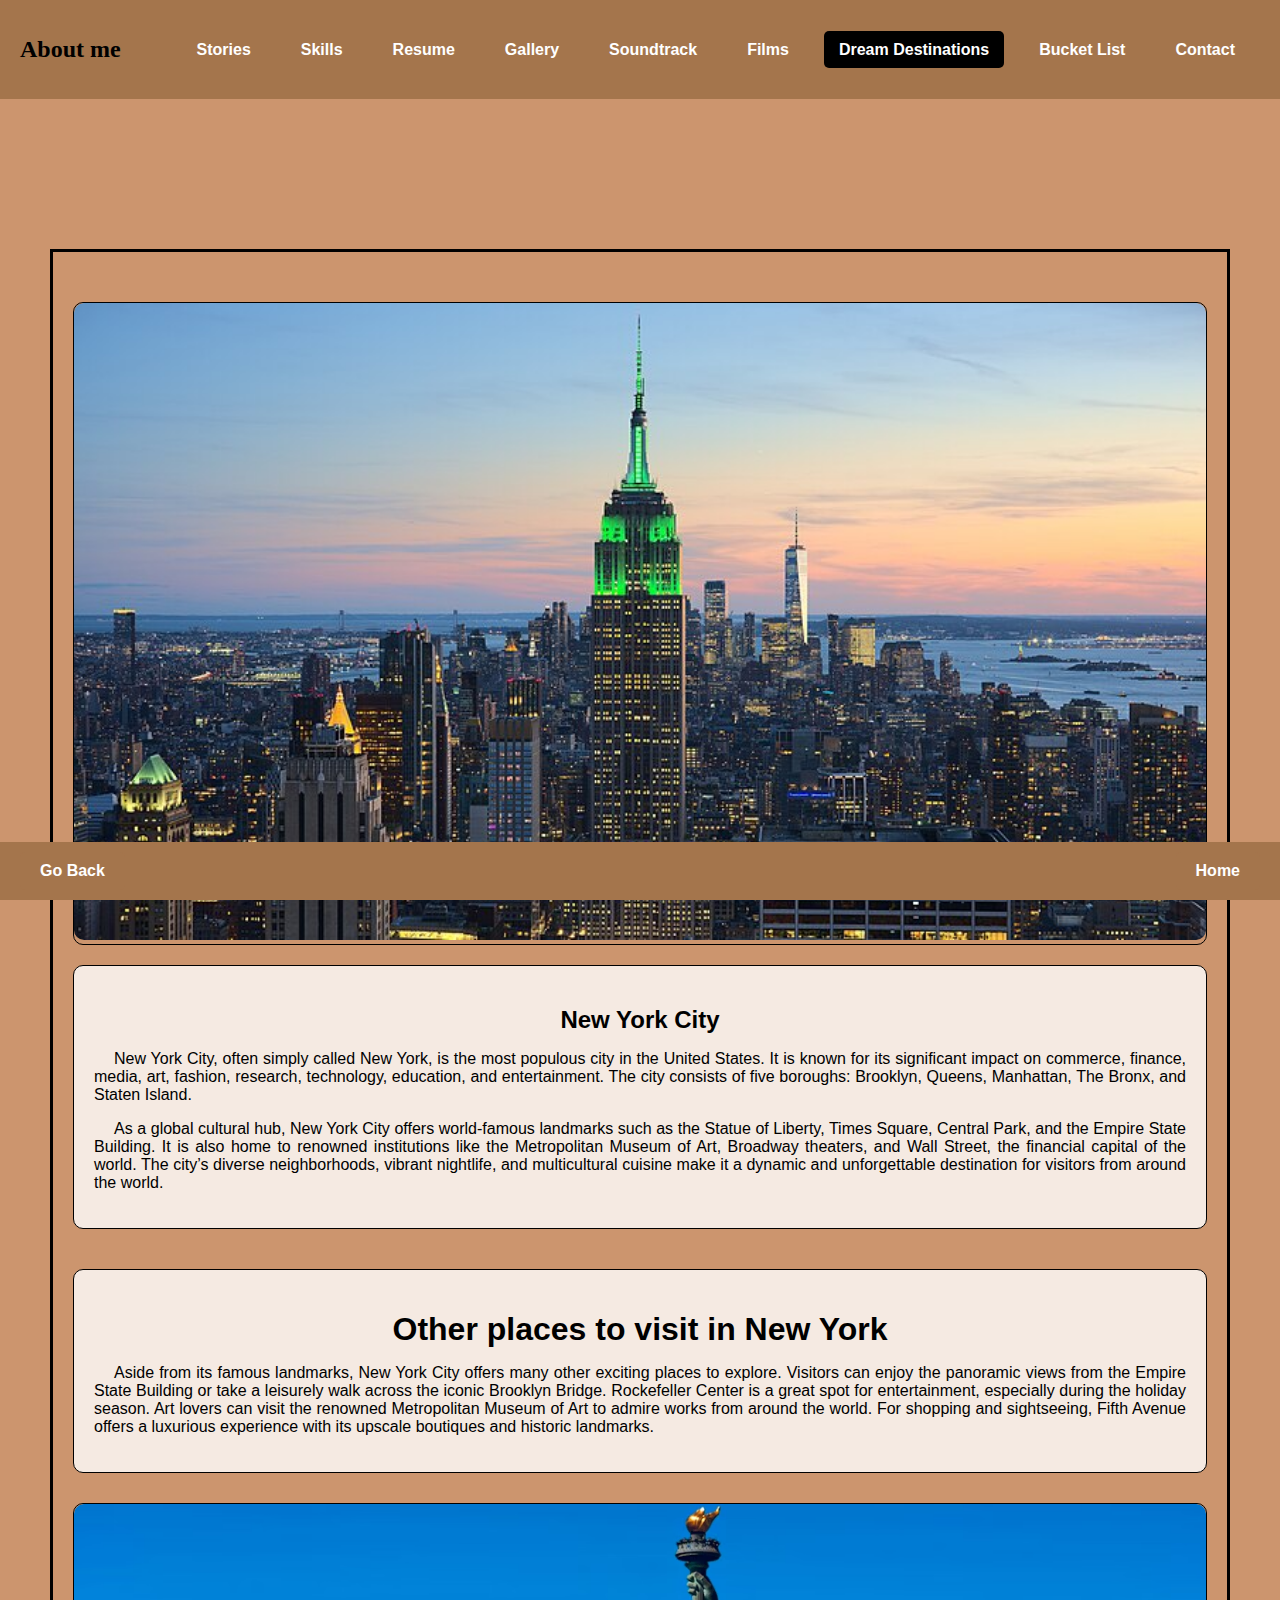
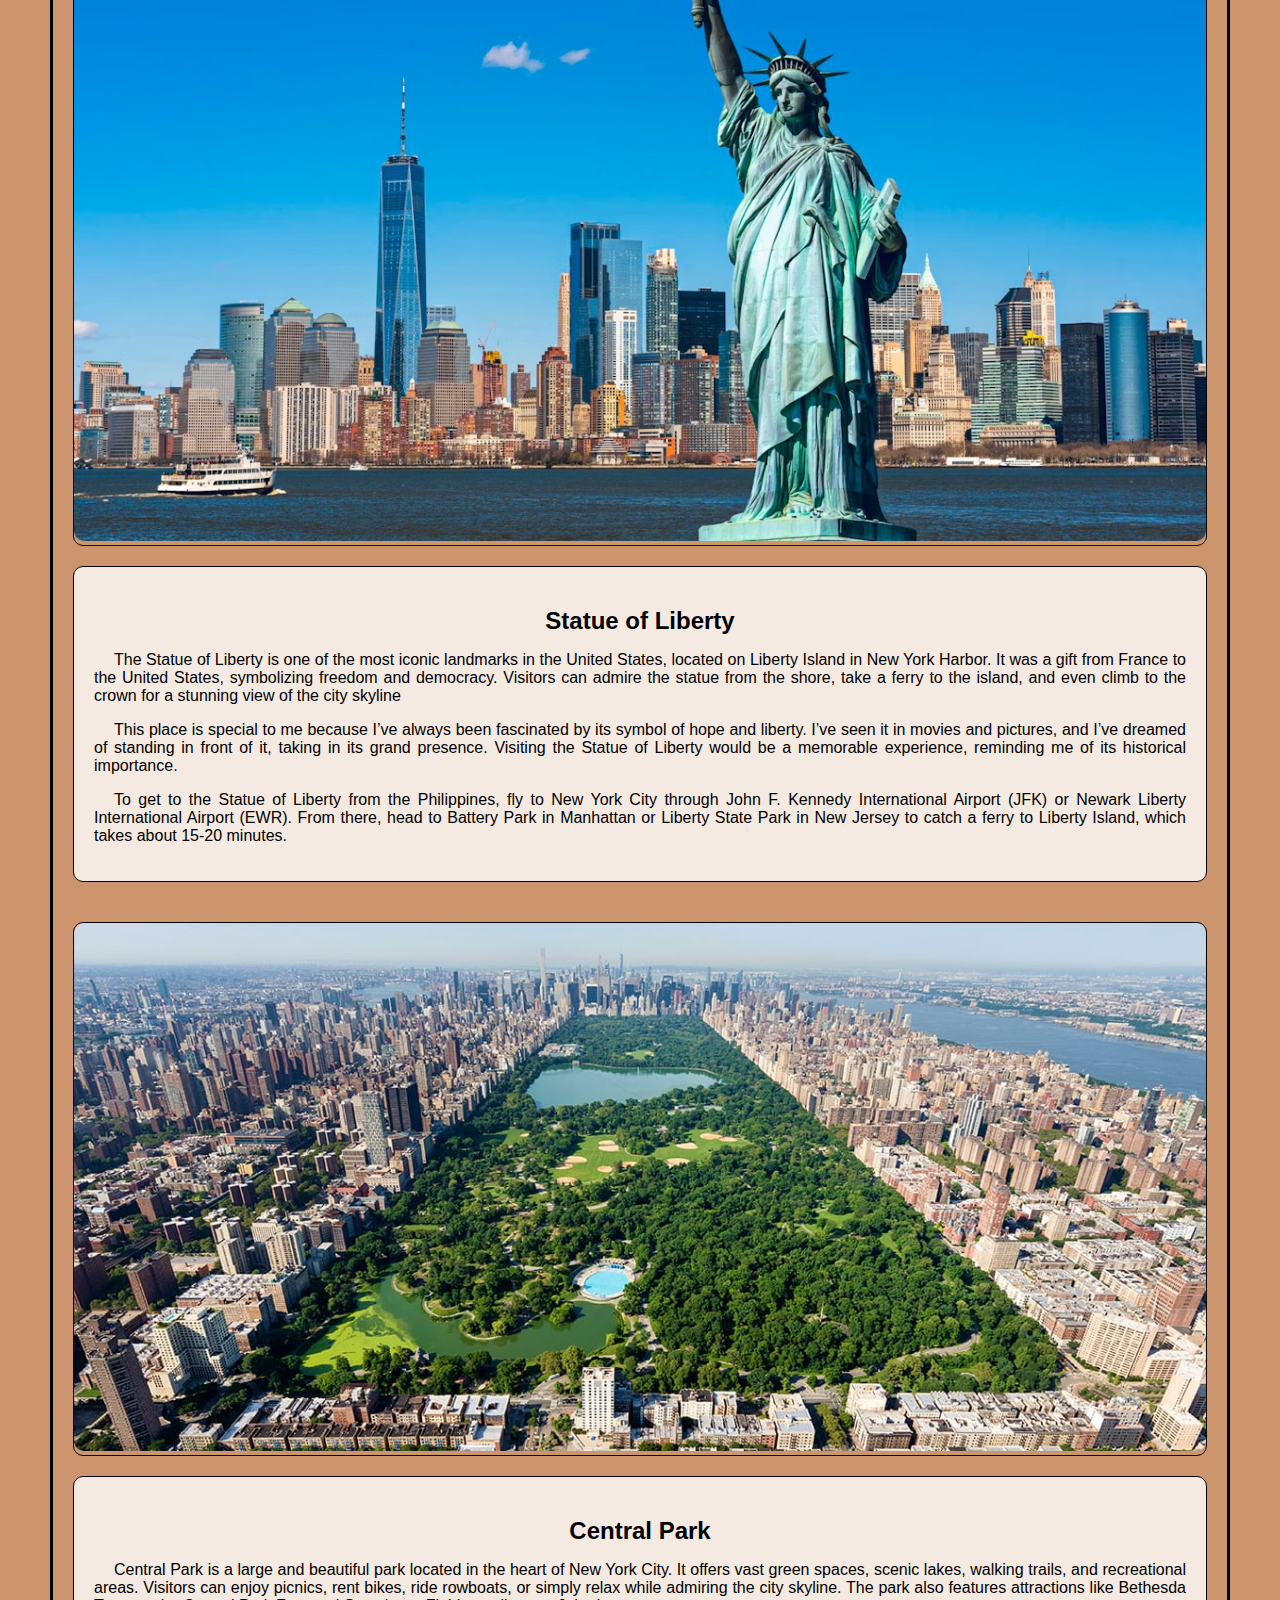
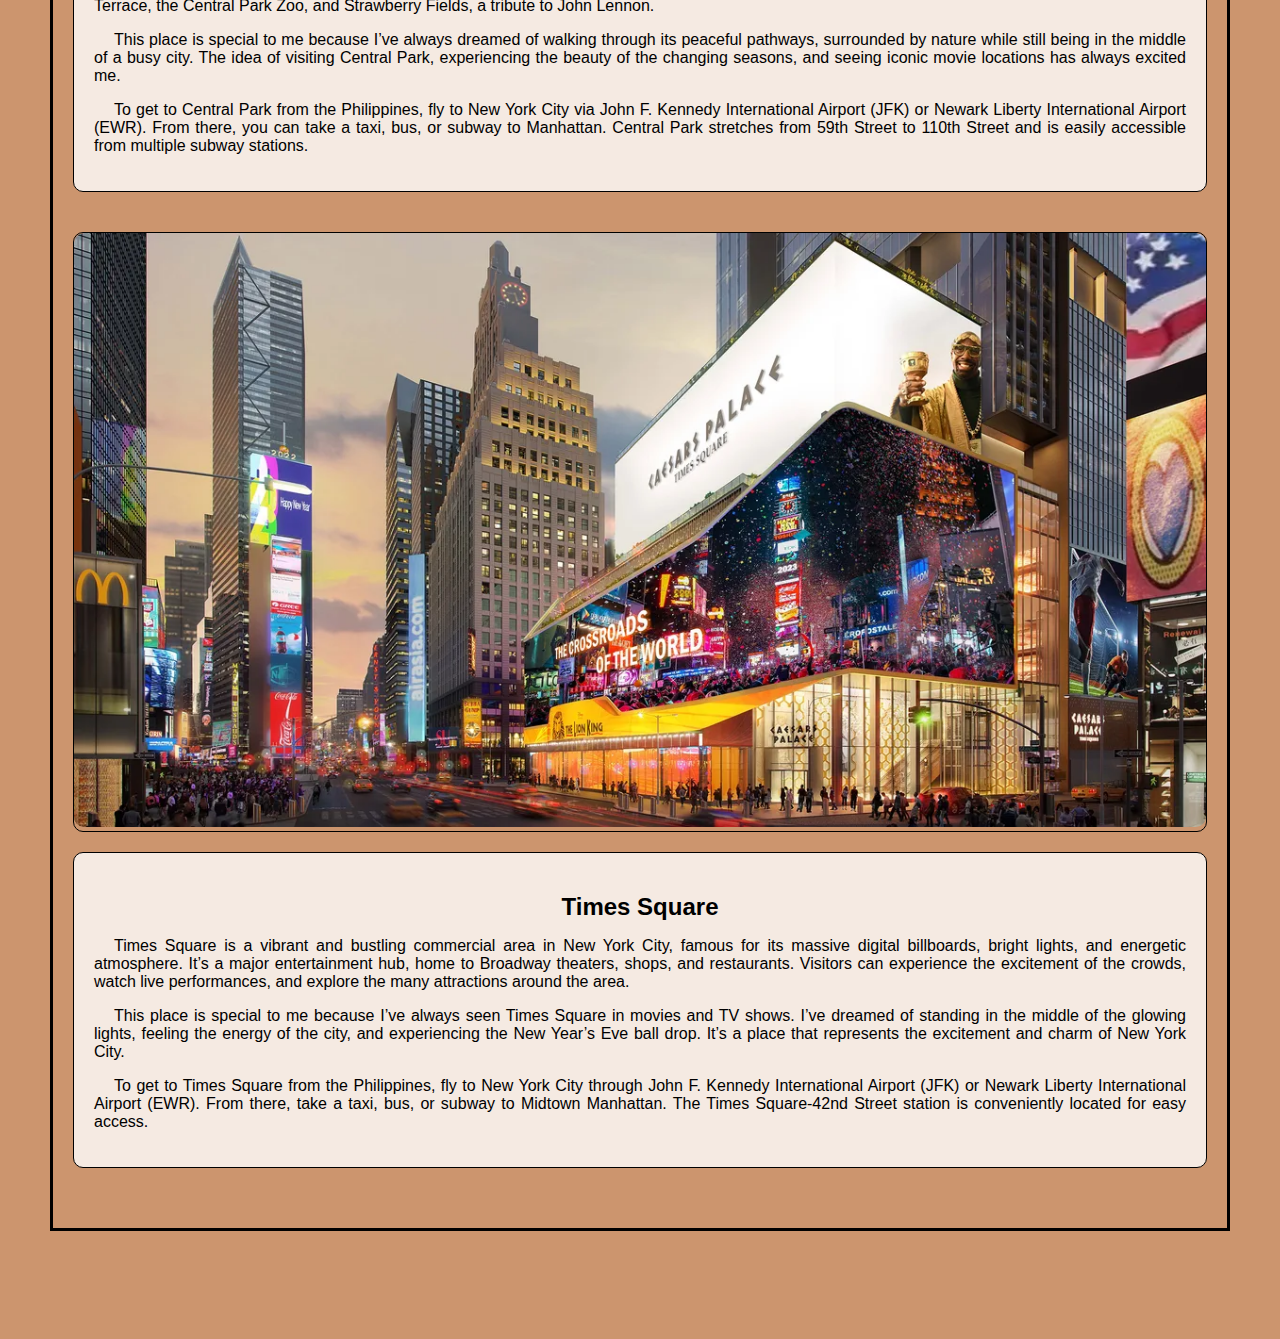
<file: NewYork-City.html>
<!DOCTYPE html>
<html lang="en">

<head>
    <meta charset="UTF-8">
    <meta name="viewport" content="width=device-width, initial-scale=1.0">
    <title>New York City</title>
    <link rel="stylesheet" href="Destination.css">
</head>

<body>
    <header>
        <h1 class="logo">About me</h1>
        <nav>
            <ul>
                <li><a href="stories.html">Stories</a></li>
                <li><a href="skills.html">Skills</a></li>
                <li><a href="resume.html">Resume</a></li>
                <li><a href="gallery.html">Gallery</a></li>
                <li><a href="music.html">Soundtrack</a></li>
                <li><a href="films.html">Films</a></li>
                <li><a href="Mapping.html" class="active">Dream Destinations</a></li>
                <li><a href="bucket-list.html">Bucket List</a></li>
                <li><a href="contact.html">Contact</a></li>
            </ul>
        </nav>
    </header>

    <section class="main-content">
        <div class="container">
            <div align="center">
                <div class="image-section">
                    <div class="image-container">
                        <a href="Image/NewYork.jpg" target="winImage" title="New York"><img src="Image/NewYork.jpg"
                                alt="New York Overview"></a>
                    </div>
                    <div class="text-content">
                        <h2>New York City</h2>
                        <p>New York City, often simply called New York, is the most populous city in the United States. It is known for its
                        significant impact on commerce, finance, media, art, fashion, research, technology, education, and entertainment. The
                        city consists of five boroughs: Brooklyn, Queens, Manhattan, The Bronx, and Staten Island.</p>
                        
                        <p>As a global cultural hub, New York City offers world-famous landmarks such as the Statue of Liberty, Times Square,
                        Central Park, and the Empire State Building. It is also home to renowned institutions like the Metropolitan Museum of
                        Art, Broadway theaters, and Wall Street, the financial capital of the world. The city’s diverse neighborhoods, vibrant
                        nightlife, and multicultural cuisine make it a dynamic and unforgettable destination for visitors from around the world.</p>
                    </div>
                </div>

                <div class="other-places-section">
                    <h1>Other places to visit in New York</h1>
                    <p> Aside from its famous landmarks, New York City offers many other exciting places to explore. Visitors can enjoy the
                    panoramic views from the Empire State Building or take a leisurely walk across the iconic Brooklyn Bridge. Rockefeller
                    Center is a great spot for entertainment, especially during the holiday season. Art lovers can visit the renowned
                    Metropolitan Museum of Art to admire works from around the world. For shopping and sightseeing, Fifth Avenue offers a
                    luxurious experience with its upscale boutiques and historic landmarks.</p>
                </div>


                <div class="image-section">
                    <div class="image-container">
                        <a href="Image/Statue of Liberty.avif" target="winImage" title="Statue of Liberty"><img
                                src="Image/Statue of Liberty.avif" alt="Statue of Liberty"></a>
                    </div>
                    <div class="text-content">
                        <h2>Statue of Liberty</h2>
                        <p>The Statue of Liberty is one of the most iconic landmarks in the United States, located on Liberty Island in New York
                        Harbor. It was a gift from France to the United States, symbolizing freedom and democracy. Visitors can admire the
                        statue from the shore, take a ferry to the island, and even climb to the crown for a stunning view of the city skyline</p>
                        <p>This place is special to me because I’ve always been fascinated by its symbol of hope and liberty. I’ve seen it in
                        movies and pictures, and I’ve dreamed of standing in front of it, taking in its grand presence. Visiting the Statue of
                        Liberty would be a memorable experience, reminding me of its historical importance.</p>
                        <p>To get to the Statue of Liberty from the Philippines, fly to New York City through John F. Kennedy International Airport
                        (JFK) or Newark Liberty International Airport (EWR). From there, head to Battery Park in Manhattan or Liberty State Park
                        in New Jersey to catch a ferry to Liberty Island, which takes about 15-20 minutes.</p>
                    </div>
                </div>


                <div class="image-section">
                    <div class="image-container">
                        <a href="Image/Central Park.jpg" target="winImage" title="Central Park"><img
                                src="Image/Central Park.jpg" alt="Central Park"></a>
                    </div>
                    <div class="text-content">
                        <h2>Central Park</h2>
                        <p>Central Park is a large and beautiful park located in the heart of New York City. It offers vast green spaces, scenic
                        lakes, walking trails, and recreational areas. Visitors can enjoy picnics, rent bikes, ride rowboats, or simply relax
                        while admiring the city skyline. The park also features attractions like Bethesda Terrace, the Central Park Zoo, and
                        Strawberry Fields, a tribute to John Lennon.</p>
                        <p>This place is special to me because I’ve always dreamed of walking through its peaceful pathways, surrounded by nature
                        while still being in the middle of a busy city. The idea of visiting Central Park, experiencing the beauty of the
                        changing seasons, and seeing iconic movie locations has always excited me.</p>
                        <p>To get to Central Park from the Philippines, fly to New York City via John F. Kennedy International Airport (JFK) or
                        Newark Liberty International Airport (EWR). From there, you can take a taxi, bus, or subway to Manhattan. Central Park
                        stretches from 59th Street to 110th Street and is easily accessible from multiple subway stations.</p>
                    </div>
                </div>

                <div class="image-section">
                    <div class="image-container">
                        <a href="Image/Times Square.webp" target="winImage" title="Times Square"><img
                                src="Image/Times Square.webp" alt="Times Square"></a>
                    </div>
                    <div class="text-content">
                        <h2>Times Square</h2>
                        <p>Times Square is a vibrant and bustling commercial area in New York City, famous for its massive digital billboards,
                        bright lights, and energetic atmosphere. It’s a major entertainment hub, home to Broadway theaters, shops, and
                        restaurants. Visitors can experience the excitement of the crowds, watch live performances, and explore the many
                        attractions around the area.</p>
                        <p>This place is special to me because I’ve always seen Times Square in movies and TV shows. I’ve dreamed of standing in
                        the middle of the glowing lights, feeling the energy of the city, and experiencing the New Year’s Eve ball drop. It’s a
                        place that represents the excitement and charm of New York City.</p>
                        <p>To get to Times Square from the Philippines, fly to New York City through John F. Kennedy International Airport (JFK) or
                        Newark Liberty International Airport (EWR). From there, take a taxi, bus, or subway to Midtown Manhattan. The Times
                        Square-42nd Street station is conveniently located for easy access.</p>
                    </div>
                </div>

            </div>
        </div>
    </section>

    <footer>
        <div class="footer-content">
            <a href="Mapping.html" class="button left">Go Back</a>
            <a href="index.html" class="button right">Home</a>
        </div>
    </footer>
</body>

</html>
</file>
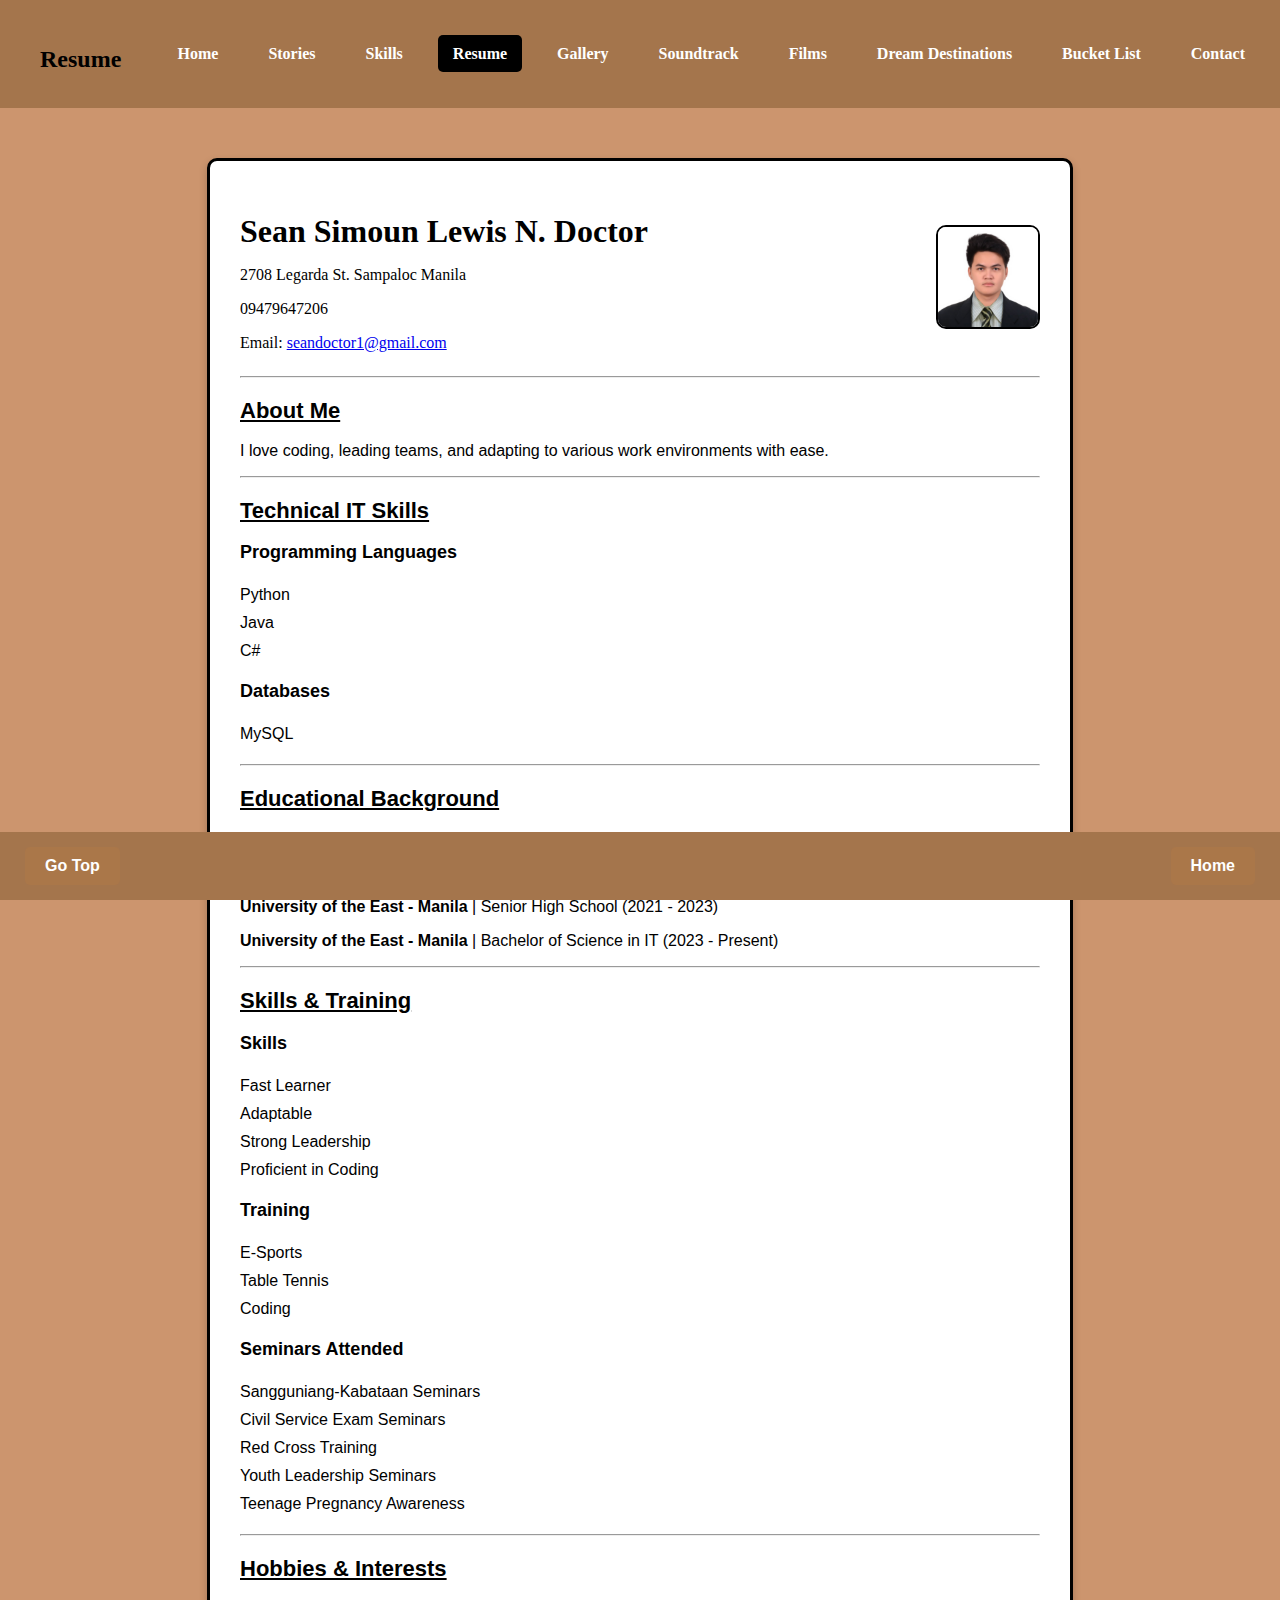
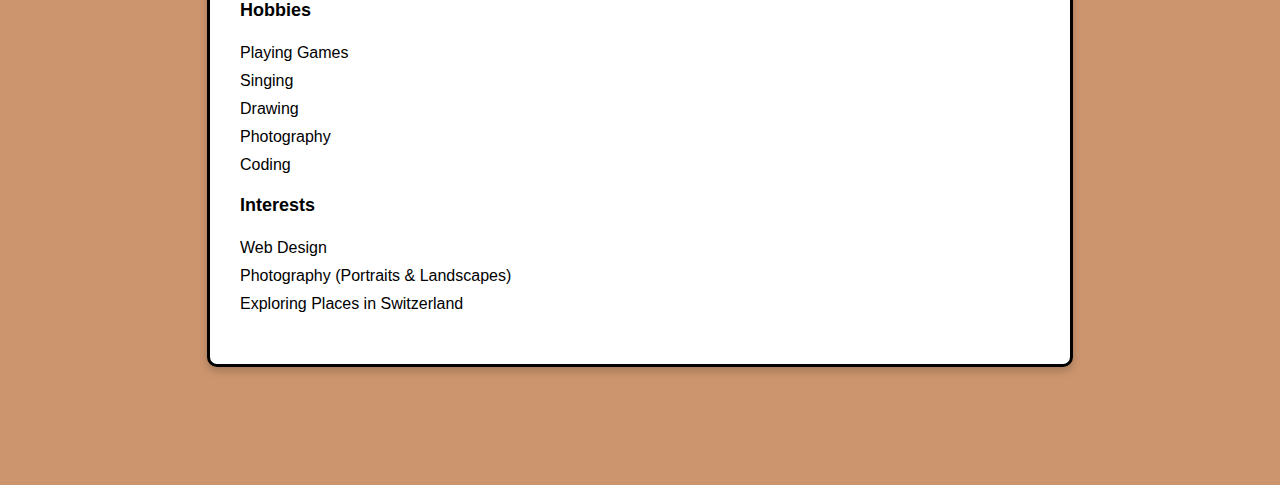
<file: resume.html>
<!DOCTYPE html>
<html lang="en">
<head>
    <meta charset="UTF-8">
    <meta name="viewport" content="width=device-width, initial-scale=1.0">
    <title>My Resume</title>
    <link rel="stylesheet" href="resume.css"> 
</head>

<body>
    <header class="sticky-header">
        <h1 class="logo">Resume</h1>
        <nav>
            <ul>
                <li><a href="index.html">Home</a></li>
                <li><a href="stories.html">Stories</a></li>
                <li><a href="skills.html">Skills</a></li>
                <li><a href="resume.html" class="active">Resume</a></li> 
                <li><a href="gallery.html">Gallery</a></li>
                <li><a href="music.html">Soundtrack</a></li>
                <li><a href="films.html">Films</a></li>
                <li><a href="Mapping.html">Dream Destinations</a></li>
                <li><a href="bucket-list.html">Bucket List</a></li>
                <li><a href="contact.html">Contact</a></li>
            </ul>
        </nav>
    </header>

    <div class="container">
        <header>
            <div class="header-left">
                <h1>Sean Simoun Lewis N. Doctor</h1>
                <p>2708 Legarda St. Sampaloc Manila</p>
                <p>09479647206</p>
                <p>Email: <a href="mailto:seandoctor1@gmail.com">seandoctor1@gmail.com</a></p>
            </div>
            <div class="header-right">
                <a href="ID picture.jpg" target="winImage"><img src="ID picture.jpg" alt="2x2 Profile Picture"></a>
            </div>
        </header>

        <hr>

        <section class="about">
            <h2>About Me</h2>
            <p>I love coding, leading teams, and adapting to various work environments with ease.</p>
        </section>

        <hr>

        <section class="skills">
            <h2>Technical IT Skills</h2>
            <h3>Programming Languages</h3>  
            <ul>  
                <li>Python</li>
                <li>Java</li>
                <li>C#</li>
            </ul>
            
            <h3>Databases</h3>  
            <ul>  
                <li>MySQL</li>
            </ul>
        </section>

        <hr>

        <section class="education">
            <h2>Educational Background</h2>
            <p><strong>Gloria Dei Christian School</strong> | Elementary (2011 - 2017)</p>
            <p><strong>Sta. Catalina College Manila</strong> | Junior High School (2017 - 2021)</p>
            <p><strong>University of the East - Manila</strong> | Senior High School (2021 - 2023)</p>
            <p><strong>University of the East - Manila</strong> | Bachelor of Science in IT (2023 - Present)</p>
        </section>

        <hr>

        <section class="skills-training">
            <h2>Skills & Training</h2>

            <h3>Skills</h3>
            <ul>
                <li>Fast Learner</li>
                <li>Adaptable</li>
                <li>Strong Leadership</li>
                <li>Proficient in Coding</li>
            </ul>

            <h3>Training</h3>
            <ul>
                <li>E-Sports</li>
                <li>Table Tennis</li>
                <li>Coding</li>
            </ul>

            <h3>Seminars Attended</h3>
            <ul>
                <li>Sangguniang-Kabataan Seminars</li>
                <li>Civil Service Exam Seminars</li>
                <li>Red Cross Training</li>
                <li>Youth Leadership Seminars</li>
                <li>Teenage Pregnancy Awareness</li>
            </ul>
        </section>

        <hr>

        <section class="hobbies-interests">
            <h2>Hobbies & Interests</h2>

            <h3>Hobbies</h3>
            <ul>
                <li>Playing Games</li>
                <li>Singing</li>
                <li>Drawing</li>
                <li>Photography</li>
                <li>Coding</li>
            </ul>

            <h3>Interests</h3>
            <ul>
                <li>Web Design</li>
                <li>Photography (Portraits & Landscapes)</li>
                <li>Exploring Places in Switzerland</li>
            </ul>
        </section>
    </div>

    <footer class="sticky-footer">
        <div class="footer-buttons">
            <a href="#" class="go-top">Go Top</a>
            <a href="index.html" class="home-btn">Home</a>
        </div>
    </footer>
</body>
</html>
</file>
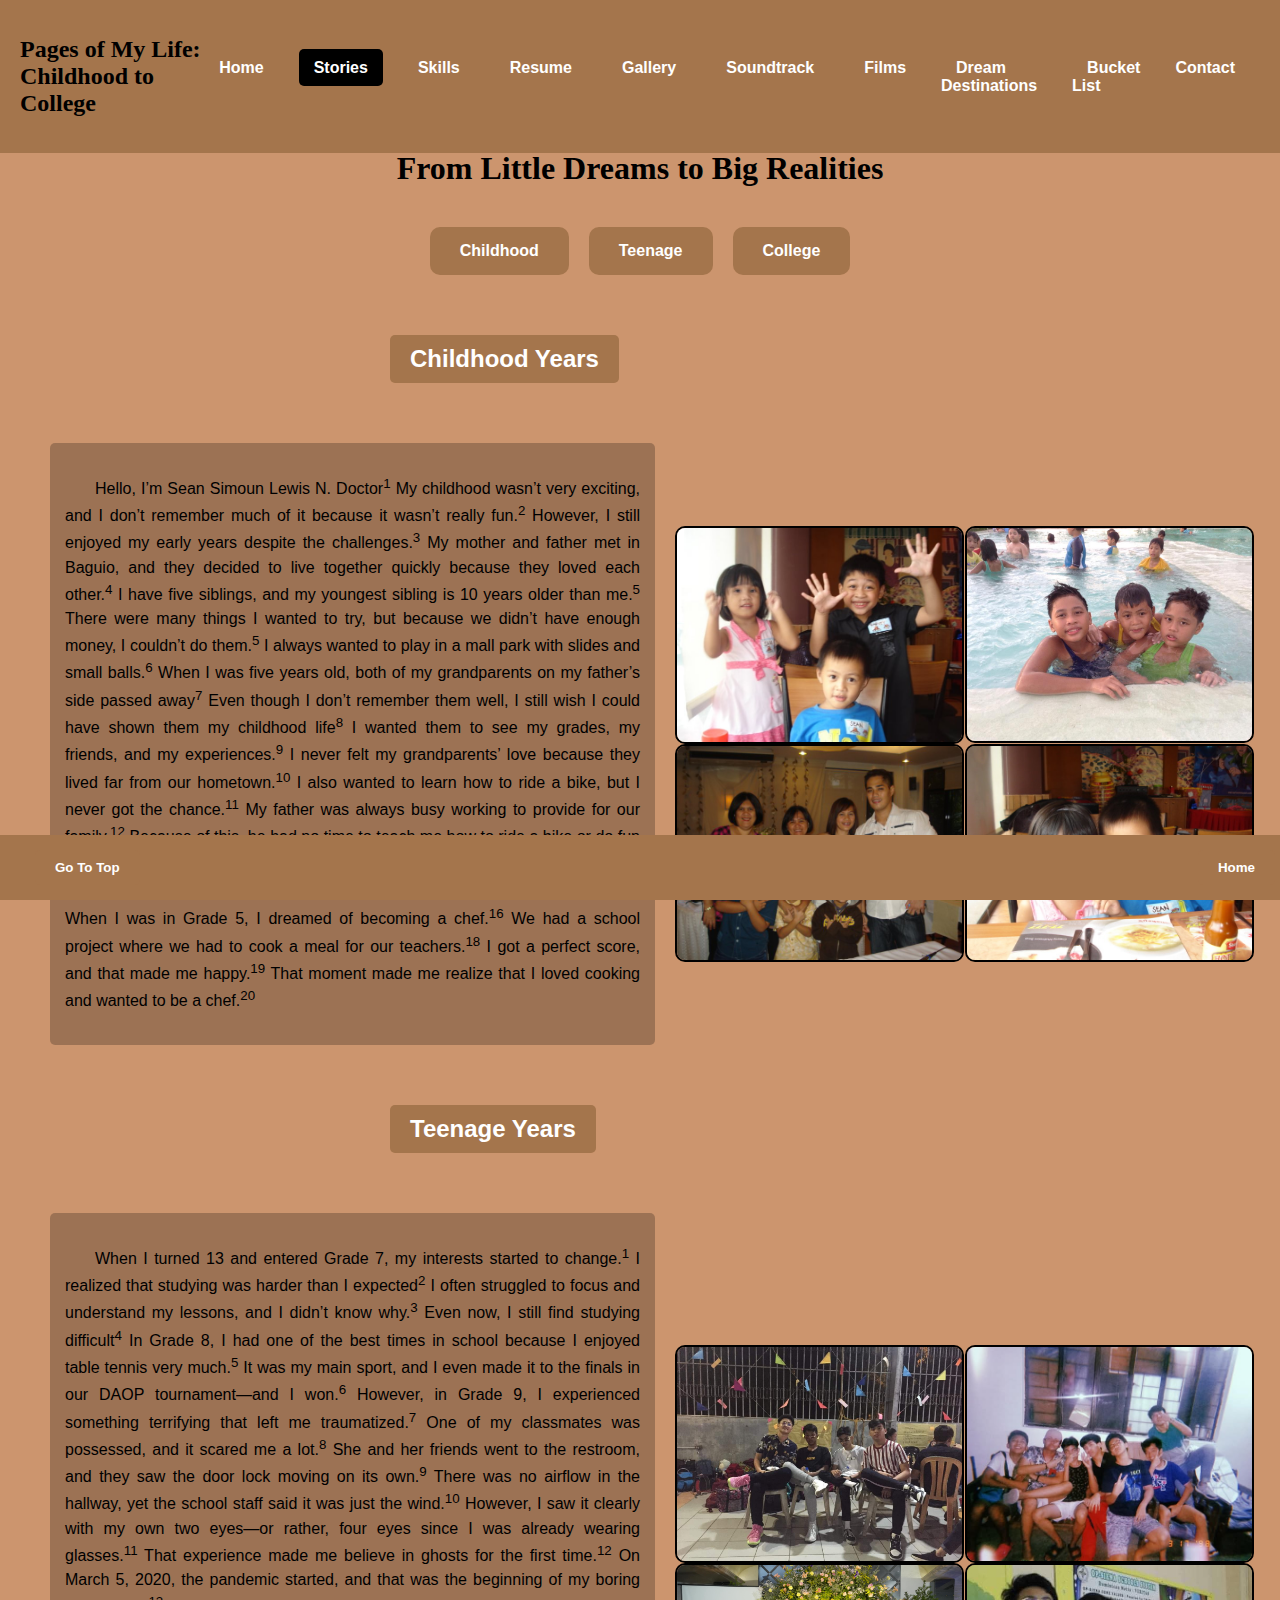
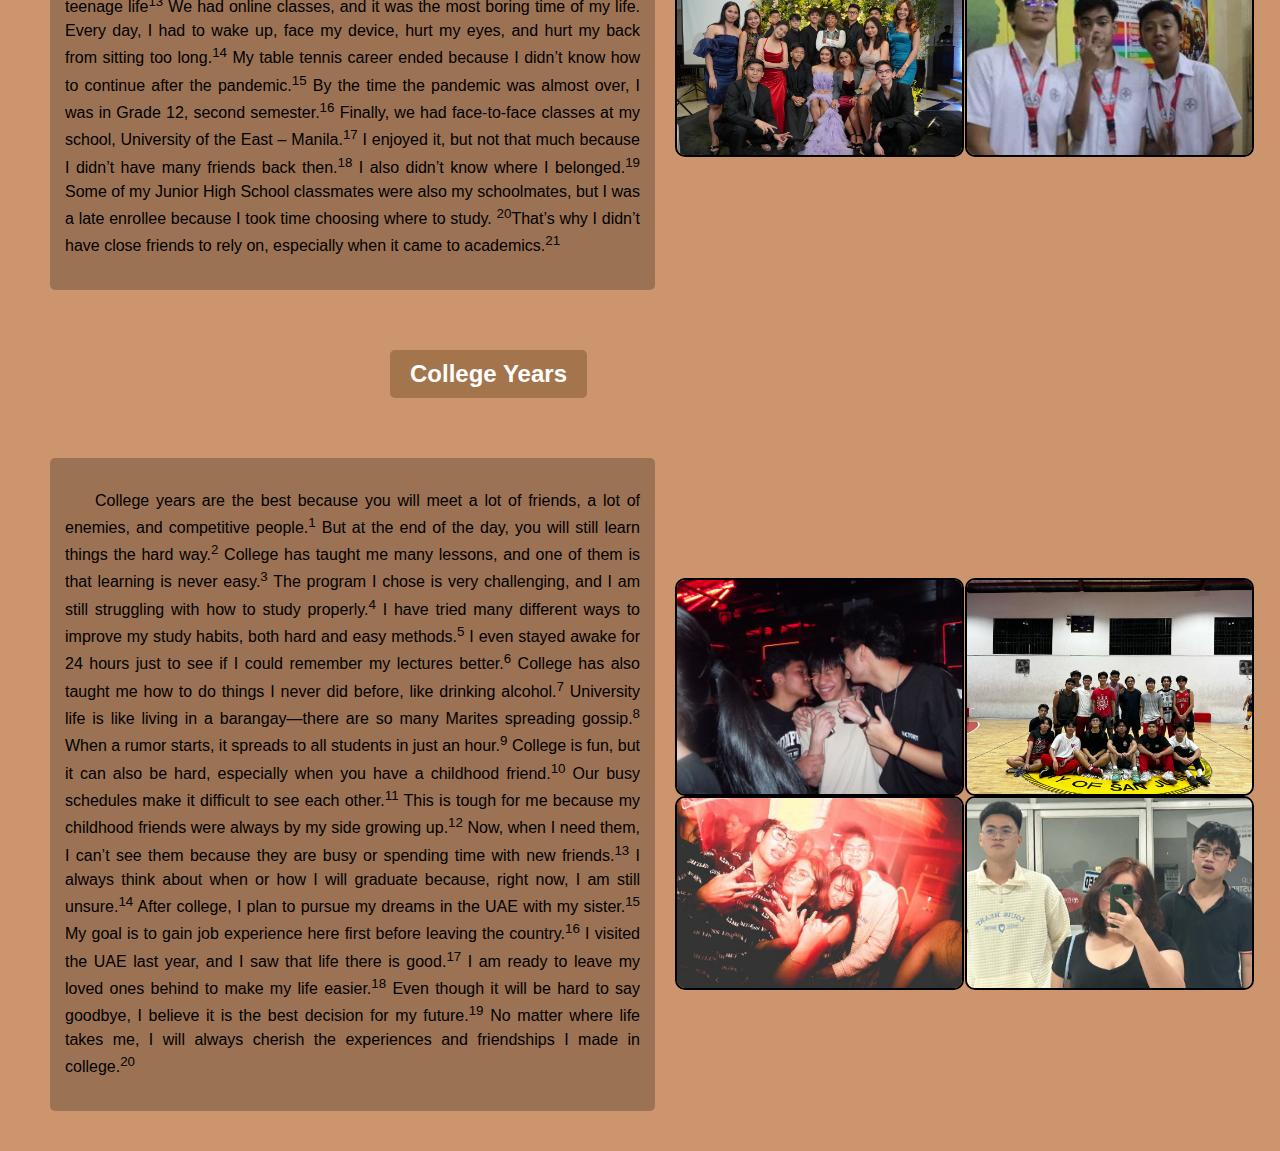
<file: stories.html>
<!DOCTYPE html>
<html lang="en">
<head>
    <meta charset="UTF-8">
    <meta name="viewport" content="width=device-width, initial-scale=1.0">
    <title>Biography</title>
    <link rel="stylesheet" href="stories.css">
</head>
<body>

    <header>
        <h1 class="logo">Pages of My Life: Childhood to College</h1>
        <nav>
            <ul>
                <li><a href="index.html">Home</a></li>
                <li><a href="stories.html" class="active">Stories</a></li>
                <li><a href="skills.html">Skills</a></li>
                <li><a href="resume.html">Resume</a></li>
                <li><a href="gallery.html">Gallery</a></li>
                <li><a href="music.html">Soundtrack</a></li>
                <li><a href="films.html">Films</a></li>
                <li><a href="Mapping.html">Dream Destinations</a></li>
                <li><a href="bucket-list.html">Bucket List</a></li>
                <li><a href="contact.html">Contact</a></li>
            </ul>
        </nav>
    </header>

    <main>
        <h1 class="page-title">From Little Dreams to Big Realities</h1>
        <div class="shortcuts">
            <a href="#childhood" class="shortcut-btn">Childhood</a>
            <a href="#teenage" class="shortcut-btn">Teenage</a>
            <a href="#college" class="shortcut-btn">College</a>
        </div>

        <section id="childhood">
            <h2>Childhood Years</h2>
            <div class="section-content">
                <div class="text">
                    <p>Hello, I’m Sean Simoun Lewis N. Doctor<sup>1</sup> My childhood wasn’t very exciting, and I 
                        don’t remember much of it because it wasn’t really fun.<sup>2</sup> However, I still enjoyed my early 
                        years despite the challenges.<sup>3</sup> My mother and father met in Baguio, and they decided to 
                        live together quickly because they loved each other.<sup>4</sup> I have five siblings, and my youngest 
                        sibling is 10 years older than me.<sup>5</sup> There were many things I wanted to try, but because 
                        we didn’t have enough money, I couldn’t do them.<sup>5</sup> I always wanted to play in a mall park 
                        with slides and small balls.<sup>6</sup> When I was five years old, both of my grandparents on my 
                        father’s side passed away<sup>7</sup> Even though I don’t remember them well, I still wish I could 
                        have shown them my childhood life<sup>8</sup> I wanted them to see my grades, my friends, and 
                        my experiences.<sup>9</sup> I never felt my grandparents’ love because they lived far from our 
                        hometown.<sup>10</sup> I also wanted to learn how to ride a bike, but I never got the chance.<sup>11</sup> My father was always busy working to provide for our family.<sup>12</sup> Because of this, he had no time to teach me how to ride a bike or do fun activities.<sup>13</sup> I did not go to a public school because my mother was worried about my future.<sup>14</sup> At that time, public schools were not considered the best option.<sup>15</sup> When I was in Grade 5, I dreamed of becoming a chef.<sup>16</sup> We had a school project where we had to cook a meal for our teachers.<sup>18</sup> I got a perfect score, and that made me happy.<sup>19</sup> That moment made me realize that I loved cooking and wanted to be a chef.<sup>20</sup></p>
                </div>
                <div class="images">
                    <a href="Stories Pictures/childhood-pic.jpg" target="winImage"><img src="Stories Pictures/childhood-pic.jpg" alt="Childhood Image 1"></a>
                    <a href="Stories Pictures/childhood-pic2.jpg" target="winImage"><img src="Stories Pictures/childhood-pic2.jpg" alt="Childhood Image 2"></a>
                    <a href="Stories Pictures/childhood-pic3.jpg" target="winImage"><img src="Stories Pictures/childhood-pic3.jpg" alt="Childhood Image 3"></a>
                    <a href="Stories Pictures/childhood-pic4.jpg" target="winImage"><img src="Stories Pictures/childhood-pic4.jpg" alt="Childhood Image 4"></a>
                </div>
            </div>
        </section>

        <section id="teenage">
            <h2>Teenage Years</h2>
            <div class="section-content reverse">
                <div class="images">
                    <a href="Stories Pictures/JHS.jpg" target="winImage"><img src="Stories Pictures/JHS.jpg" alt="Teenage Image 1"></a>
                    <a href="Stories Pictures/jhs2.jpg" target="winImage"><img src="Stories Pictures/jhs2.jpg" alt="Teenage Image 2"></a>
                    <a href="Stories Pictures/SHS.jpg" target="winImage"><img src="Stories Pictures/SHS.jpg" alt="Teenage Image 2"></a>
                    <a href="Stories Pictures/JHS3.jpg" target="winImage"><img src="Stories Pictures/JHS3.jpg" alt="Teenage Image 2"></a>
                </div>
                <div class="text">
                    <p>When I turned 13 and entered Grade 7, my interests started to change.<sup>1</sup> I realized 
                        that studying was harder than I expected<sup>2</sup> I often struggled to focus and understand my 
                        lessons, and I didn’t know why.<sup>3</sup> Even now, I still find studying difficult<sup>4</sup> In Grade 8, I had one of the best times in school because I enjoyed table tennis very much.<sup>5</sup> It was my main sport, and I even made it to the finals in our DAOP tournament—and I won.<sup>6</sup> However, in Grade 9, I experienced something terrifying that left me traumatized.<sup>7</sup> One of my 
                        classmates was possessed, and it scared me a lot.<sup>8</sup> She and her friends went to the 
                        restroom, and they saw the door lock moving on its own.<sup>9</sup> There was no airflow in the 
                        hallway, yet the school staff said it was just the wind.<sup>10</sup> However, I saw it clearly with my 
                        own two eyes—or rather, four eyes since I was already wearing glasses.<sup>11</sup> That experience 
                        made me believe in ghosts for the first time.<sup>12</sup> On March 5, 2020, the pandemic started, 
                        and that was the beginning of my boring teenage life<sup>13</sup> We had online classes, and it was 
                        the most boring time of my life. Every day, I had to wake up, face my device, hurt my eyes, and hurt my back from sitting too long.<sup>14</sup> My table tennis career ended because I didn’t know how to continue after the pandemic.<sup>15</sup> By the time the pandemic was almost over, I was in Grade 12, second semester.<sup>16</sup> Finally, we had face-to-face classes at my school, University of the East – Manila.<sup>17</sup> I enjoyed it, but not that much because I didn’t have many friends back then.<sup>18</sup> I also didn’t know where I belonged.<sup>19</sup> Some of my Junior High School classmates were also my schoolmates, but I was a late enrollee because I took time choosing where to study. <sup>20</sup>That’s why I didn’t have close friends to rely on, especially when it came to academics.<sup>21</sup> </p>
                </div>
            </div>
        </section>

        <section id="college">
            <h2>College Years</h2>
            <div class="section-content">
                <div class="text">
                    <p> College years are the best because you will meet a lot of friends, a lot of enemies, and competitive people.<sup>1</sup> But at the end of the day, you will still learn things the hard way.<sup>2</sup> College has taught me many lessons, and one of them is that learning is never easy.<sup>3</sup> The program I chose is very challenging, and I am still struggling with how to study properly.<sup>4</sup> I have tried many different ways to improve my study habits, both hard and easy methods.<sup>5</sup> I even stayed awake for 24 hours just to see if I could remember my lectures better.<sup>6</sup> College has also taught me how to do things I never did before, like drinking alcohol.<sup>7</sup> University life is like living in a barangay—there are so many Marites spreading gossip.<sup>8</sup> When a rumor starts, it spreads to all students in just an hour.<sup>9</sup> College is fun, but it can also be hard, especially when you have a childhood friend.<sup>10</sup> Our busy schedules make it difficult to see each other.<sup>11</sup> This is tough for me because my childhood friends were always by my side growing up.<sup>12</sup> Now, when I need them, I can’t see them because they are busy or spending time with new friends.<sup>13</sup> I always think about when or how I will graduate because, right now, I am still unsure.<sup>14</sup> After college, I plan to pursue my dreams in the UAE with my sister.<sup>15</sup> My goal is to gain job experience here first before leaving the country.<sup>16</sup> I visited the UAE last year, and I saw that life there is good.<sup>17</sup> I am ready to leave my loved ones behind to make my life easier.<sup>18</sup> Even though it will be hard to say goodbye, I believe it is the best decision for my future.<sup>19</sup> No matter where life takes me, I will always cherish the experiences and friendships I made in college.<sup>20</sup></p>
                </div>
                <div class="images">
                    <a href="Stories Pictures/College1.jpg" target="winImage"><img src="Stories Pictures/College1.jpg" alt="College Image 1"></a>  
                    <a href="Stories Pictures/College2.jpg" target="winImage"><img src="Stories Pictures/College2.jpg" alt="College Image 2"></a>
                    <a href="Stories Pictures/College3.jpg" target="winImage"><img src="Stories Pictures/College3.jpg" alt="College Image 3"></a>  
                    <a href="Stories Pictures/College4.png" target="winImage"><img src="Stories Pictures/College4.png" alt="College Image 4"></a>

                </div>
            </div>
        </section>
    </main>

    <footer>
        <button id="goTop">Go To Top</button>
        <button id="homeBtn" onclick="location.href='index.html'">Home</button>
    </footer>

    <script>
        document.getElementById("goTop").addEventListener("click", function() {
            window.scrollTo({ top: 0, behavior: "smooth" });
        });
    </script>

</body>
</html>
</file>
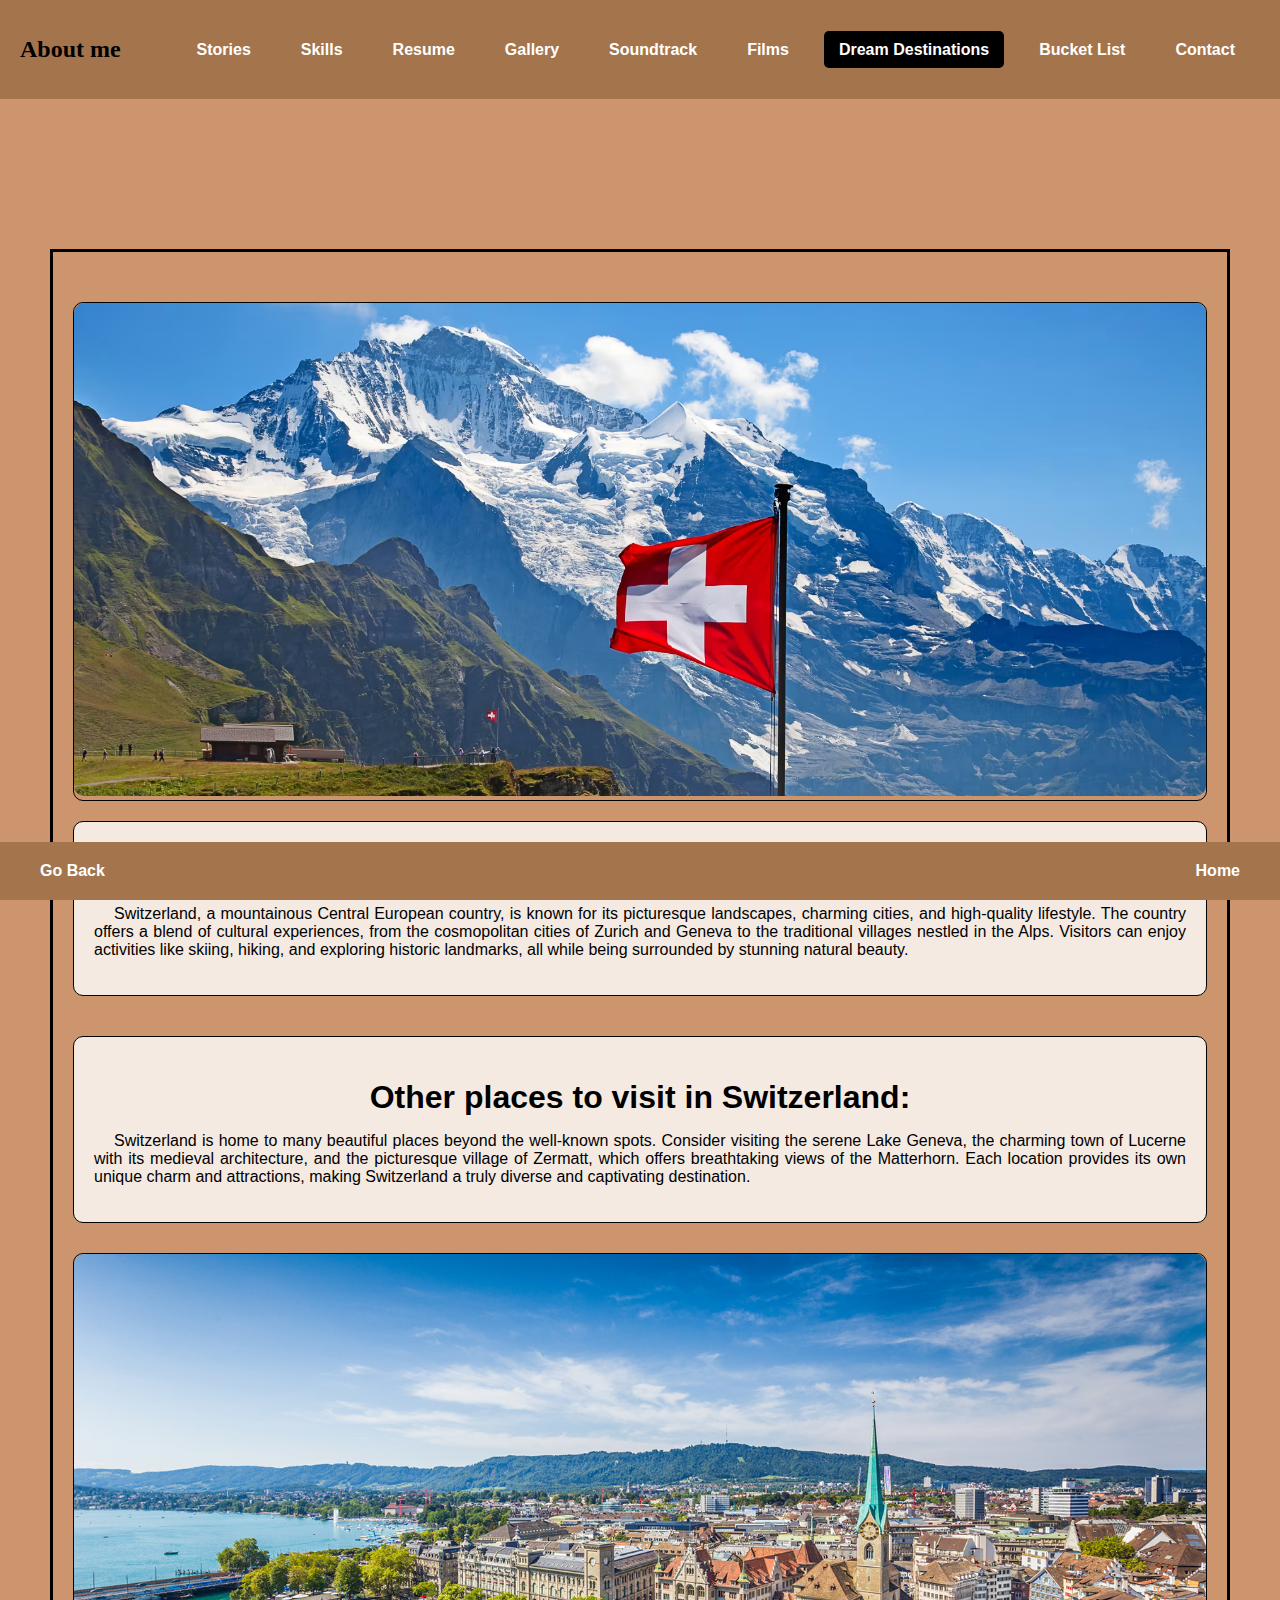
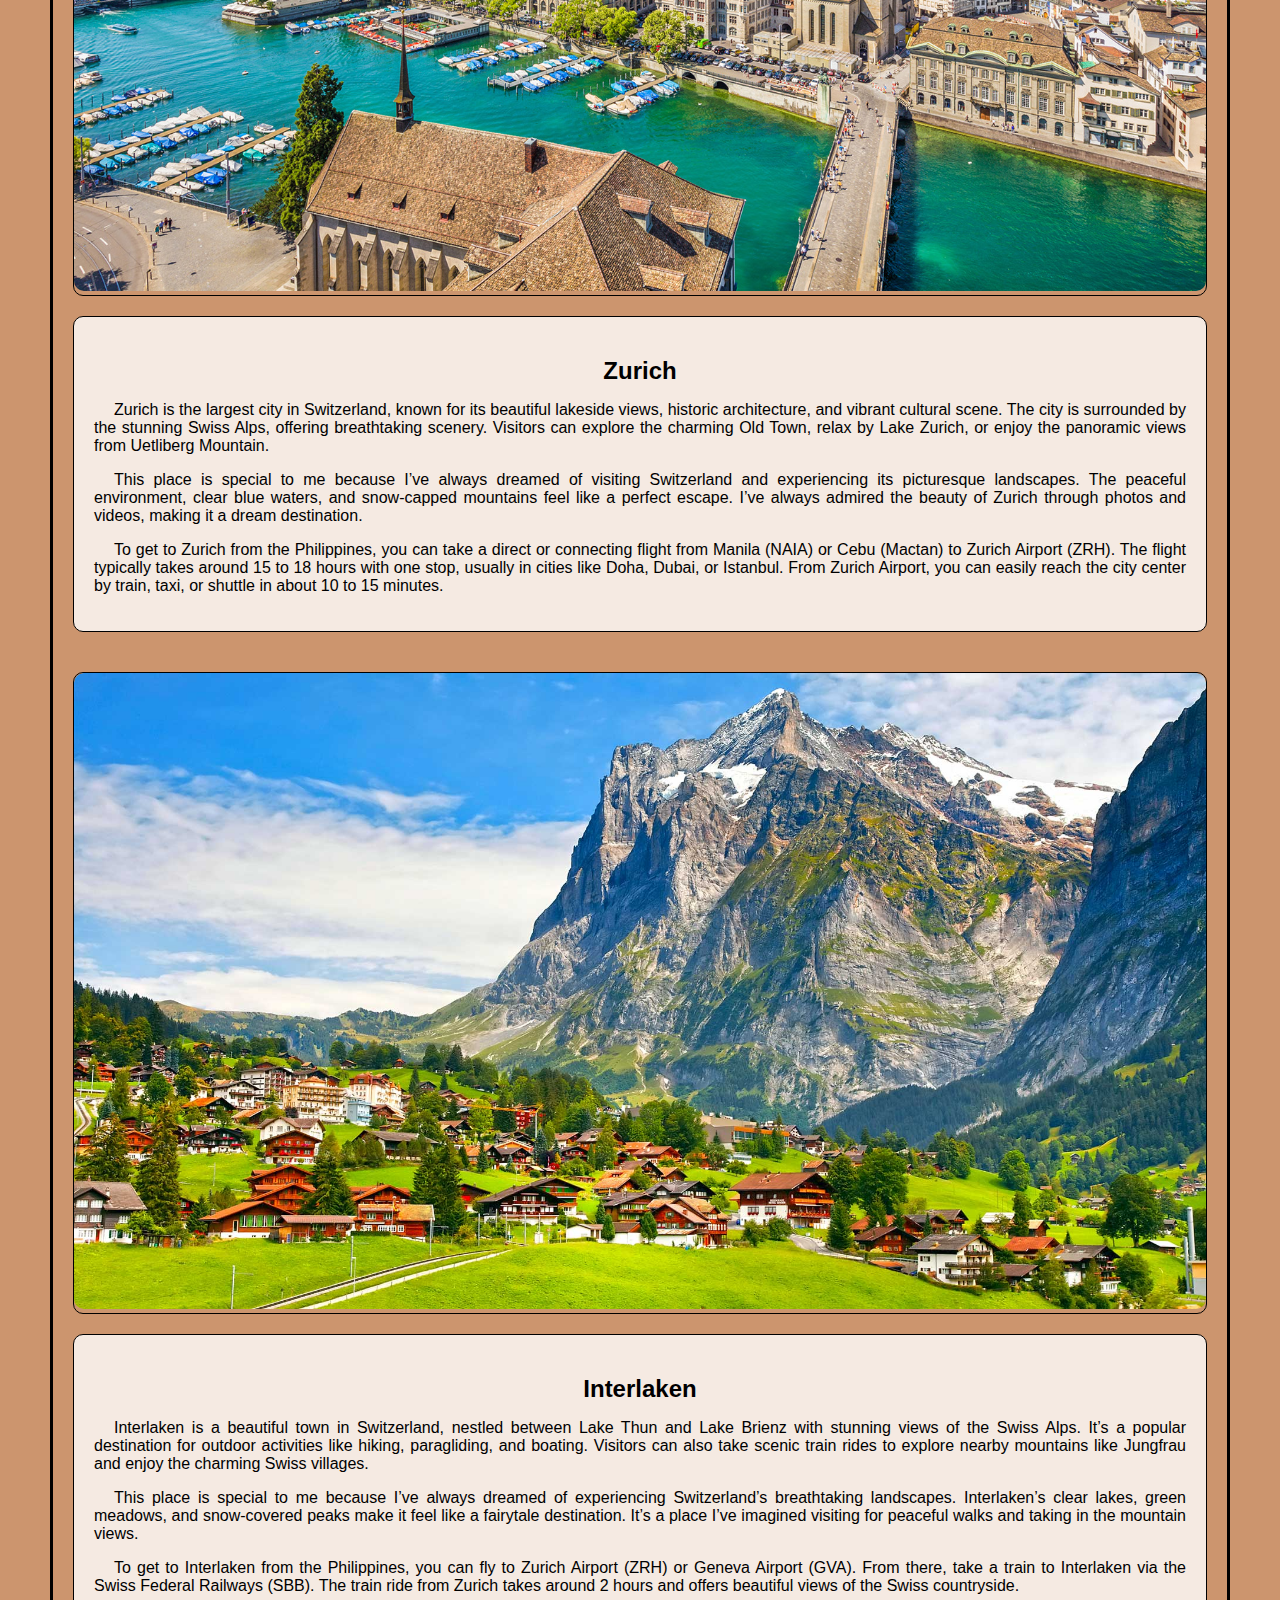
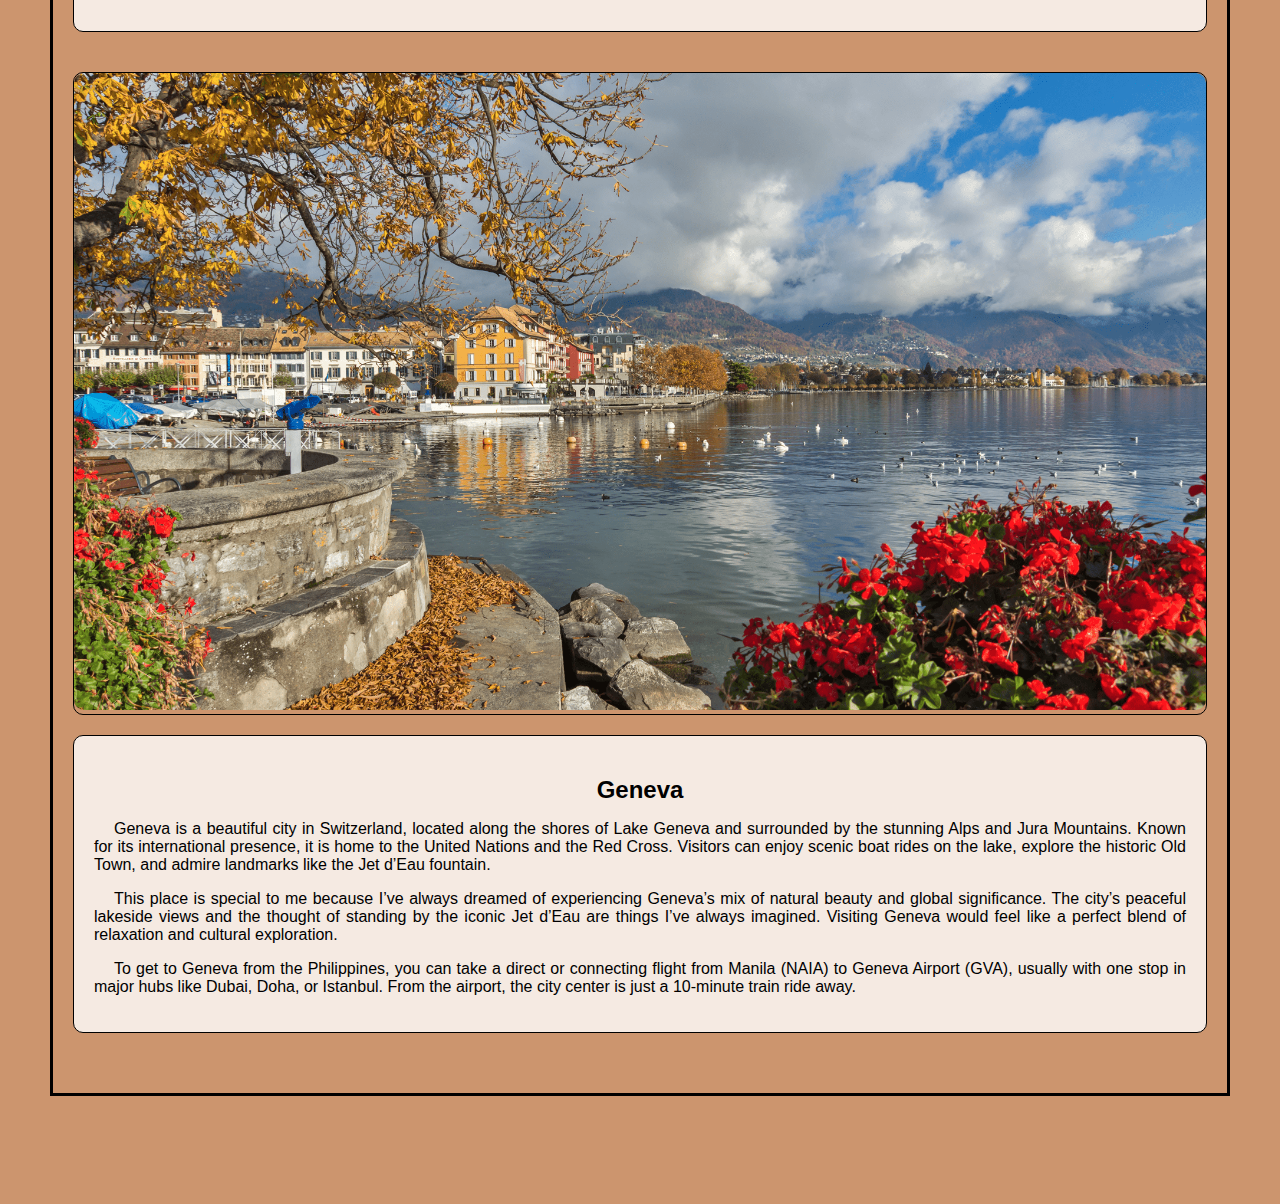
<file: Switzerland.html>
<!DOCTYPE html>
<html lang="en">

<head>
    <meta charset="UTF-8">
    <meta name="viewport" content="width=device-width, initial-scale=1.0">
    <title>Switzerland</title>
    <link rel="stylesheet" href="Destination.css">
</head>

<body>
    <header>
        <h1 class="logo">About me</h1>
        <nav>
            <ul>
                <li><a href="stories.html">Stories</a></li>
                <li><a href="skills.html">Skills</a></li>
                <li><a href="resume.html">Resume</a></li>
                <li><a href="gallery.html">Gallery</a></li>
                <li><a href="music.html">Soundtrack</a></li>
                <li><a href="films.html">Films</a></li>
                <li><a href="Mapping.html" class="active">Dream Destinations</a></li>
                <li><a href="bucket-list.html">Bucket List</a></li>
                <li><a href="contact.html">Contact</a></li>
            </ul>
        </nav>
    </header>

    <section class="main-content">
        <div class="container">
            <div align="center">

                <div class="image-section">
                    <div class="image-container">
                        <a href="Image/Switzerland.avif" target="winImage" title="Switzerland"><img
                                src="Image/Switzerland.avif" alt="Switzerland Overview"></a>
                    </div>
                    <div class="text-content">
                        <h2>Switzerland</h2>
                        <p>Switzerland, a mountainous Central European country, is known for its picturesque landscapes,
                            charming cities, and high-quality lifestyle. The country offers a blend of cultural
                            experiences, from the cosmopolitan cities of Zurich and Geneva to the traditional villages
                            nestled in the Alps. Visitors can enjoy activities like skiing, hiking, and exploring
                            historic landmarks, all while being surrounded by stunning natural beauty.</p>
                    </div>
                </div>

                <div class="other-places-section">
                    <h1>Other places to visit in Switzerland:</h1>
                    <p>Switzerland is home to many beautiful places beyond the well-known spots. Consider visiting the
                        serene Lake Geneva, the charming town of Lucerne with its medieval architecture, and the
                        picturesque village of Zermatt, which offers breathtaking views of the Matterhorn. Each location
                        provides its own unique charm and attractions, making Switzerland a truly diverse and
                        captivating destination.</p>
                </div>

                <!-- Image 1 Section -->
                <div class="image-section">
                    <div class="image-container">
                        <a href="Image/Zurich.jpg" target="winImage" title="Zurich"><img src="Image/Zurich.jpg"
                                alt="Zurich"></a>
                    </div>
                    <div class="text-content">
                        <h2>Zurich</h2>
                        <p>Zurich is the largest city in Switzerland, known for its beautiful lakeside views, historic architecture, and vibrant
                        cultural scene. The city is surrounded by the stunning Swiss Alps, offering breathtaking scenery. Visitors can explore
                        the charming Old Town, relax by Lake Zurich, or enjoy the panoramic views from Uetliberg Mountain.</p>
                        <p>This place is special to me because I’ve always dreamed of visiting Switzerland and experiencing its picturesque
                        landscapes. The peaceful environment, clear blue waters, and snow-capped mountains feel like a perfect escape. I’ve
                        always admired the beauty of Zurich through photos and videos, making it a dream destination.</p>
                        <p>To get to Zurich from the Philippines, you can take a direct or connecting flight from Manila (NAIA) or Cebu (Mactan) to
                        Zurich Airport (ZRH). The flight typically takes around 15 to 18 hours with one stop, usually in cities like Doha,
                        Dubai, or Istanbul. From Zurich Airport, you can easily reach the city center by train, taxi, or shuttle in about 10 to
                        15 minutes.</p>
                    </div>
                </div>

                <!-- Image 2 Section -->
                <div class="image-section">
                    <div class="image-container">
                        <a href="Image/Interlaken.jpg" target="winImage" title="Interlaken"><img
                                src="Image/Interlaken.jpg" alt="Interlaken"></a>
                    </div>
                    <div class="text-content">
                        <h2>Interlaken</h2>
                        <p>Interlaken is a beautiful town in Switzerland, nestled between Lake Thun and Lake Brienz with stunning views of the
                        Swiss Alps. It’s a popular destination for outdoor activities like hiking, paragliding, and boating. Visitors can also
                        take scenic train rides to explore nearby mountains like Jungfrau and enjoy the charming Swiss villages.</p>
                        <p>This place is special to me because I’ve always dreamed of experiencing Switzerland’s breathtaking landscapes.
                        Interlaken’s clear lakes, green meadows, and snow-covered peaks make it feel like a fairytale destination. It’s a place
                        I’ve imagined visiting for peaceful walks and taking in the mountain views.</p>
                        <p>To get to Interlaken from the Philippines, you can fly to Zurich Airport (ZRH) or Geneva Airport (GVA). From there, take
                        a train to Interlaken via the Swiss Federal Railways (SBB). The train ride from Zurich takes around 2 hours and offers
                        beautiful views of the Swiss countryside.</p>
                    </div>
                </div>

                <!-- Image 3 Section -->
                <div class="image-section">
                    <div class="image-container">
                        <a href="Image/Geneva.png" target="winImage" title="Geneva"><img src="Image/Geneva.png"
                                alt="Geneva"></a>
                    </div>
                    <div class="text-content">
                        <h2>Geneva</h2>
                        <p>Geneva is a beautiful city in Switzerland, located along the shores of Lake Geneva and surrounded by the stunning Alps
                        and Jura Mountains. Known for its international presence, it is home to the United Nations and the Red Cross. Visitors
                        can enjoy scenic boat rides on the lake, explore the historic Old Town, and admire landmarks like the Jet d’Eau
                        fountain.</p>
                        <p>This place is special to me because I’ve always dreamed of experiencing Geneva’s mix of natural beauty and global
                        significance. The city’s peaceful lakeside views and the thought of standing by the iconic Jet d’Eau are things I’ve
                        always imagined. Visiting Geneva would feel like a perfect blend of relaxation and cultural exploration.</p>
                        <p>To get to Geneva from the Philippines, you can take a direct or connecting flight from Manila (NAIA) to Geneva Airport
                        (GVA), usually with one stop in major hubs like Dubai, Doha, or Istanbul. From the airport, the city center is just a
                        10-minute train ride away.</p.>
                    </div>
                </div>

            </div>
        </div>
    </section>

    <footer>
        <div class="footer-content">
            <a href="Mapping.html" class="button left">Go Back</a>
            <a href="index.html" class="button right">Home</a>
        </div>
    </footer>
</body>

</html>
</file>
<file: Destination.css>
body {
    font-family: Verdana, sans-serif;
    background-color: #cc956e;
    color: black;
    margin: 0;
    padding: 0;
}

header {
    position: sticky;
    top: 0;
    left: 0;
    width: 100%;
    display: flex;
    justify-content: space-between;
    align-items: center;
    background-color: #a4754c;
    padding: 20px;
    color: black;
    z-index: 1000;
}

.logo {
    font-family: 'Verdana', serif;
    font-size: 24px;
}

nav ul {
    list-style: none;
    display: flex;
    gap: 20px;
    margin-right: 50px;
    padding: 0;
}

nav ul li {
    display: inline;
}

nav ul li a {
    color: white;
    text-decoration: none;
    font-weight: bold;
    padding: 10px 15px;
    border-radius: 5px;
    transition: background 0.3s ease;
}

nav ul li a:hover,
nav ul li a.active {
    background: black;
    color: white;
}

.container {
    max-width: 1200px;
    margin: 0 auto;
    padding: 20px;
    border: 3px solid black;
    margin-top: 0%;
}

.main-content {
    padding: 150px 50px 50px;
    box-sizing: border-box;

}

.content {
    max-width: 800px;
    margin: 0 auto;
    border: 1px solid black;
    border-radius: 10px;
}

.image-section {
    margin-bottom: 40px;
}

.image-container {
    overflow: hidden;
    border-radius: 10px;
    margin-bottom: 20px;
    max-width: 100%;
    height: auto;
    margin-top: 30px;
    border: 1px solid black;
}

.image-container img {
    width: 100%;
    height: auto;
    border-radius: 10px;
    transition: transform 0.3s ease, box-shadow 0.3s ease;
}

.image-container img:hover {
    transform: scale(1.05);
    box-shadow: 0 4px 8px rgba(0, 0, 0, 0.3);
}

.text-content {
    background-color: rgba(255, 255, 255, 0.8);
    padding: 20px;
    border-radius: 10px;
    border: 1px solid black;
}

.text-content h2 {
    font-family: 'Verdana', sans-serif;
    margin-bottom: 10px;
}

.text-content p {
    text-align: justify;
    text-indent: 20px;
}

.other-places-section {
    background-color: rgba(255, 255, 255, 0.8);
    padding: 20px;
    border-radius: 10px;
    margin-top: 40px;
    border: 1px solid black;
}

.other-places-section h1 {
    font-family: 'Verdana', sans-serif;
    margin-bottom: 10px;
}

.other-places-section p {
    text-align: justify;
    text-indent: 20px;
}

footer {
    position: sticky;
    bottom: 0;
    left: 0;
    width: 100%;
    background-color: #a4754c;
    padding: 10px 0;
    color: white;
    z-index: 1000;
}

.footer-content {
    display: flex;
    justify-content: space-between;
    align-items: center;
    margin: 0 20px;
}

.button {
    display: inline-block;
    padding: 10px 20px;
    background-color: #a4754c;
    color: white;
    text-decoration: none;
    border-radius: 5px;
    font-weight: bold;
    transition: background 0.3s ease-in-out;
}

.button.left {
    margin-right: auto;
}

.button.right {
    margin-left: auto;
}

.button:hover {
    background-color: black;
}
</file>
<file: bucket-list.css>
body {
    font-family: Verdana, sans-serif;
    background-color: #cc956e;
    color: black;
    margin: 0;
    padding: 0;
}

header {
    display: flex;
    justify-content: space-between;
    align-items: center;
    background-color: #a4754c;
    padding: 20px;
    color: white;
    position: sticky;
    top: 0;
    width: 100%;
    z-index: 1000;
}

.logo {
    font-family: 'Book Antiqua', serif;
    font-size: 32px;
    text-align: left;
    color: black;
}

nav ul {
    list-style: none;
    display: flex;
    gap: 20px;
    margin-right: 50px;
    padding: 0;
}

nav ul li a {
    color: white;
    text-decoration: none;
    font-weight: bold;
    padding: 10px 15px;
    border-radius: 5px;
    transition: background 0.3s ease;
}

nav ul li a:hover,
nav ul li a.active {
    background: black;
}

.main-content {
    margin-top: 100px;
}

.page-title {
    text-align: center;
    font-size: 32px;
    font-family: 'Book Antiqua', serif;
    margin-top: 10px;
}

.content-box {
    background-color: #fff;
    padding: 20px;
    margin-bottom: 20px;
    box-shadow: 0 0 10px rgba(0, 0, 0, 0.1);
    border-radius: 10px;
    border: 2px solid black;
    width: 80%;
    margin: 20px auto;
}

.description {
    font-size: 16px;
    line-height: 1.6;
}

footer {
    position: fixed;
    bottom: 0;
    width: 100%;
    background-color: #a4754c;
    display: flex;
    justify-content: space-between;
    padding: 10px 20px;
    box-shadow: 0 -4px 8px rgba(0,0,0,0.1);
}

.footer-btn {
    background-color: #a4754c;
    color: white;
    border: none;
    padding: 10px 20px;
    font-weight: bold;
    border-radius: 5px;
    cursor: pointer;
    transition: background 0.3s ease;
}

.footer-btn:hover {
    background-color: black;
}

.home-btn {
    margin-left: auto;
}
</file>
<file: contact.css>
body {
    font-family: Verdana, sans-serif;
    background-color: #a4754c;
    margin: 20px;
    font-size: 1.2em;
    text-align: center;
}

.container {
    max-width: 600px;
    margin: 50px auto;
    background-color: #cc956e;
    padding: 20px;
    box-shadow: 0 0 10px rgba(0,0,0,0.1);
    border-radius: 8px;
    border: solid black;
}

h1 {
    color: black;
    font-size: 2em;
    font-family: 'Book Antiqua', serif;
}

.contact-info p {
    font-size: 1.1em;
    margin: 10px 0;
    color: black;
}

.contact-info a {
    text-decoration: none;
    color: black;
    font-weight: bold;
}

.contact-info a:hover {
    text-decoration: underline;
    color: #a4754c;
}

.buttons {
    margin-top: 20px;
}

.btn {
    display: inline-block;
    padding: 10px 15px;
    background-color: black;
    color: white;
    text-decoration: none;
    border-radius: 5px;
    font-weight: bold;
}

.btn:hover {
    background-color: #a4754c;
}


body {
    font-family: Verdana, sans-serif;
    background-color: #cc956e;
    color: black;
    margin: 0;
    padding: 0;
  }
  

  header {
    display: flex;
    justify-content: space-between;
    align-items: center;
    background-color: #a4754c;
    padding: 20px;
    color: white;
  }
  
  header .logo {
    font-family: 'Book Antiqua', serif;
    font-size: 24px;
  }
  

  nav ul {
    list-style: none;
    display: flex;
    gap: 20px;
    margin: 0;
    padding: 0;
  }
  
  nav ul li a {
    color: white;
    text-decoration: none;
    font-weight: bold;
    padding: 10px 15px;
    border-radius: 5px;
    transition: background 0.3s ease;
  }
  

  nav ul li a.active,
  nav ul li a:hover {
    background-color: black;
    color: white;
  }
  
nav ul li a.active {
    background-color: black;
    color: white;
  }
  

  hr{
    border: 2px solid black
  }

  h1{
    color: black;
}
</file>
<file: film.css>
body {
  font-family: Verdana, sans-serif;
  background-color: #cc956e;
  color: black;
  margin: 0;
  padding: 0;
}

header {
  display: flex;
  justify-content: space-between;
  align-items: center;
  background-color: #a4754c;
  padding: 20px;
  color: white;
}

nav ul {
  list-style: none;
  display: flex;
  gap: 20px;
  margin: 0;
  padding: 0;
}

nav ul li a {
  color: white;
  text-decoration: none;
  font-weight: bold;
  padding: 10px 15px;
  border-radius: 5px;
  transition: background 0.3s ease;
}

nav ul li a:hover,
nav ul li a.active {
  background: black;
  color: white;
}

.page-title {
  text-align: center;
  margin-top: 30px;
  font-size: 2.5em;
  color: black;
}

.section-title {
  text-align: center;
  margin: 40px 0 20px;
  font-size: 2em;
  color: white;
  background-color: #a4754c;
  padding: 10px;
  border-radius: 8px;
}

/* Film Container */
.film-section {
  display: flex;
  justify-content: center;
  gap: 20px;
  flex-wrap: wrap;
}

.film-container {
  background-color: white;
  border-radius: 8px;
  padding: 20px;
  width: 300px;
  text-align: center;
  border: 3px solid #a4754c;
  transition: transform 0.3s ease;
}

.film-container:hover {
  transform: scale(1.05);
}

video {
  width: 100%;
  border-radius: 8px;
}

/* TV Show Section */
.tv-show-section {
  display: flex;
  justify-content: center;
  margin-top: 20px;
}

/* Buttons */
.button-container {
  display: flex;
  justify-content: center;
  margin-top: 40px;
  gap: 20px;
}

.top-btn, .home-btn {
  background-color: #a4754c;
  color: white;
  padding: 12px 24px;
  border-radius: 8px;
  text-decoration: none;
  transition: background-color 0.3s;
}

.top-btn:hover, .home-btn:hover {
  background-color: black;
}

h1{
    color: black;
}

<iframe width="100%" height="200" 
        src="https://www.youtube.com/embed/iABCLLOrzZA" 
        style="border:none;" 
        allow="accelerometer; autoplay; encrypted-media; picture-in-picture" 
        allowfullscreen>
</iframe>
</file>
<file: gallery.css>
body {
  font-family: Verdana, sans-serif;
  background-color: #cc956e;
  color: black;
  margin: 0;
  padding: 0;
}

.sticky-header {
  display: flex;
  justify-content: space-between;
  align-items: center;
  background-color: #a4754c;
  padding: 20px;
  color: white;
  position: sticky;
  top: 0;
  z-index: 1000;
}

.sticky-footer {
  display: flex;
  justify-content: space-between;
  align-items: center;
  background-color: #a4754c;
  padding: 10px 20px;
  color: white;
  position: sticky;
  bottom: 0;
  z-index: 1000;
}

.footer-buttons {
  display: flex;
  justify-content: space-between;
  width: 100%;
}

.go-top, 
.home-btn {
  background-color: #a4754c;
  color: white;
  padding: 12px 24px;
  border-radius: 8px;
  text-decoration: none;
  transition: background-color 0.3s ease;
}

.go-top:hover, 
.home-btn:hover {
  background-color: black;
}

header {
  display: flex;
  justify-content: space-between;
  align-items: center;
  background-color: #a4754c;
  padding: 20px;
  color: white;
}

nav ul {
  list-style: none;
  display: flex;
  gap: 20px;
  margin: 0;
  padding: 0;
}

nav ul li a {
  color: white;
  text-decoration: none;
  font-weight: bold;
  padding: 10px 15px;
  border-radius: 5px;
  transition: background 0.3s ease;
}

nav ul li a:hover,
nav ul li a.active {
  background: black;
  color: white;
}

.gallery-title {
  text-align: center;
  margin-top: 30px;
}

.gallery {
  display: grid;
  grid-template-columns: repeat(5, 1fr);
  gap: 10px;
  padding: 40px;
  justify-content: center;
}

.gallery a img {
  width: 100%;
  height: 250px;
  object-fit: cover;
  border-radius: 10px;
  border: 3px solid black;
  transition: transform 0.3s ease;
}

.gallery a:hover img {
  transform: scale(1.05);
  box-shadow: 0 8px 15px rgba(0, 0, 0, 0.3);
}

@media (max-width: 1200px) {
  .gallery {
      grid-template-columns: repeat(4, 1fr);
  }
}

@media (max-width: 900px) {
  .gallery {
      grid-template-columns: repeat(3, 1fr);
  }
}

@media (max-width: 600px) {
  .gallery {
      grid-template-columns: repeat(2, 1fr);
  }
}

@media (max-width: 400px) {
  .gallery {
      grid-template-columns: 1fr;
  }
}

h1 {
  color: black;
}
</file>
<file: resume.css>
body {
    font-family: Verdana, sans-serif;
    text-align: left;
    background-color: #cc956e;
    color: black;
    margin: 0;
    padding: 0;
}

.container {
    max-width: 800px;
    margin: 50px auto;
    background: #fff;
    padding: 30px;
    border-radius: 10px;
    box-shadow: 0 4px 8px rgba(0, 0, 0, 0.2);
    border: 3px solid black;
}

header {
    font-family: 'Verdana', serif;
    display: flex;
    justify-content: space-between;
    align-items: center;
}

.header-left {
    flex: 1;
}

.header-right img {
    width: 100px;
    height: 100px;
    border-radius: 10px;
    border: 2px solid black;
}

h1 {
    font-family: 'Book Antiqua', serif;
    margin-bottom: 5px;
}

h2 {
    font-size: 22px;
    text-decoration: underline;
    margin-top: 20px;
}

h3 {
    font-size: 18px;
    margin-top: 15px;
    color: black;
}

ul {
    list-style-type: none;
    padding: 0;
}

ul li {
    font-size: 16px;
    padding: 5px 0;
}

.sticky-header {
    display: flex;
    justify-content: space-between;
    align-items: center;
    background-color: #a4754c;
    padding: 20px;
    color: white;
    position: sticky;
    top: 0;
    z-index: 1000;
}

.sticky-footer {
    display: flex;
    justify-content: space-between;
    align-items: center;
    background-color: #a4754c;
    padding: 10px 20px;
    color: white;
    position: sticky;
    bottom: 0;
    z-index: 1000;
}

.footer-buttons {
    display: flex;
    justify-content: space-between;
    width: 100%;
}

.go-top,
.home-btn {
    display: inline-block;
    padding: 10px 20px;
    background-color: #aa7749;
    color: white;
    text-decoration: none;
    border-radius: 5px;
    font-weight: bold;
    margin: 5px;
    transition: 0.3s ease-in-out;
}

.go-top:hover,
.home-btn:hover {
    background-color: #8b5e34;
}

.logo {
    font-family: 'Book Antiqua', serif;
    font-size: 24px;
    padding: 10px 20px;
    border-radius: 5px;

}

nav ul {
    list-style: none;
    display: flex;
    gap: 20px;
    margin: 0;
    padding: 0;
}

nav ul li {
    display: inline;
}

nav ul li a {
    color: white;
    text-decoration: none;
    font-weight: bold;
    padding: 10px 15px;
    border-radius: 5px;
    transition: background 0.3s ease;
}

nav ul li a:hover,
nav ul li a.active {
    background: black;
    color: white;
}

h1 {
    color: black;
}
</file>
<file: stories.css>
body {
    font-family: Verdana, sans-serif;
    background-color: #cc956e;
    color: black;
    margin: 0;
    padding: 0;
}

header {
    display: flex;
    justify-content: space-between;
    align-items: center;
    background-color: #a4754c;
    padding: 20px;
    color: white;
    position: fixed;
    top: 0;
    width: 100%;
    z-index: 1000;
}

.logo {
    font-family: 'Book Antiqua', serif;
    font-size: 24px;
    color: black;
}

nav ul {
    list-style: none;
    display: flex;
    gap: 20px;
    margin-right: 50px;
    padding: 0;
}

nav ul li a {
    color: white;
    text-decoration: none;
    font-weight: bold;
    padding: 10px 15px;
    border-radius: 5px;
}

nav ul li a:hover,
nav ul li a.active {
    background: black;
}

.page-title {
    text-align: center;
    font-size: 32px;
    font-family: 'Book Antiqua', serif;
    margin-top: 150px;
}

.shortcuts {
    display: flex;
    justify-content: center;
    gap: 20px;
    margin: 40px 0;
}

.shortcut-btn {
    text-decoration: none;
    background-color: #a4754c;
    color: white;
    padding: 15px 30px;
    border-radius: 10px;
    font-weight: bold;
}

.shortcut-btn:hover {
    background: black;
}

.section-content {
    display: flex;
    justify-content: space-between;
    align-items: center;
    padding: 30px;
}

.reverse {
    flex-direction: row-reverse;
}

.text {
    flex: 1;
    padding: 20px;
    text-align: justify;
    text-indent: 30px;
}

.images {
    flex: 1;
    display: grid;
    grid-template-columns: repeat(2, 5fr);
    gap: 0px;
    row-gap: 0px;
    column-gap: 5px;
    padding: 0px;
    transition: transform 0.3s ease-in-out, box-shadow 0.3s ease-in-out;
}

img:hover {
    transform: scale(1.05);
    box-shadow: 0 4px 8px rgba(0, 0, 0, 0.2);
}

.images img {
    width: 100%;
    height: auto;
    border-radius: 10px;
    border: 2px solid black;
    display: block;
    transition: transform 0.3s ease-in-out, box-shadow 0.3s ease-in-out;
}

h2 {
    margin-right: 100px;
    text-align: left; 
    background-color: #a4754c;
    color: white;
    padding: 10px 20px;
    border-radius: 5px; 
    text-align: left;
    margin-left: 20px; 
    display: inline-block;
    margin-left: 390px;
}

.text {
    background-color: rgba(0, 0, 0, 0.23); 
    color: black; 
    padding: 15px;
    border-radius: 5px; 
    margin: 10px 20px;
    line-height: 1.5;
    text-align: justify;
    text-indent: 30px;
}

h1 {
    color: black;
    font-family: Verdana, sans-serif;
}


footer {
    position: fixed;
    bottom: 0;
    left: 0;
    width: 100%;
    display: flex;
    justify-content: space-between;
    padding: 15px;
    background-color: #a4754c;
    z-index: 1000;
}


footer button {
    padding: 10px 20px;
    border: none;
    background-color: #a4754c;
    color: white;
    cursor: pointer;
    font-weight: bold;
    border-radius: 5px;
    transition: background 0.3s ease-in-out;|
}


footer button:hover {
    background-color: black;
}


#goTop {
    margin-left: 20px;
}


#homeBtn {
    margin-right: 20px;
}
</file>
